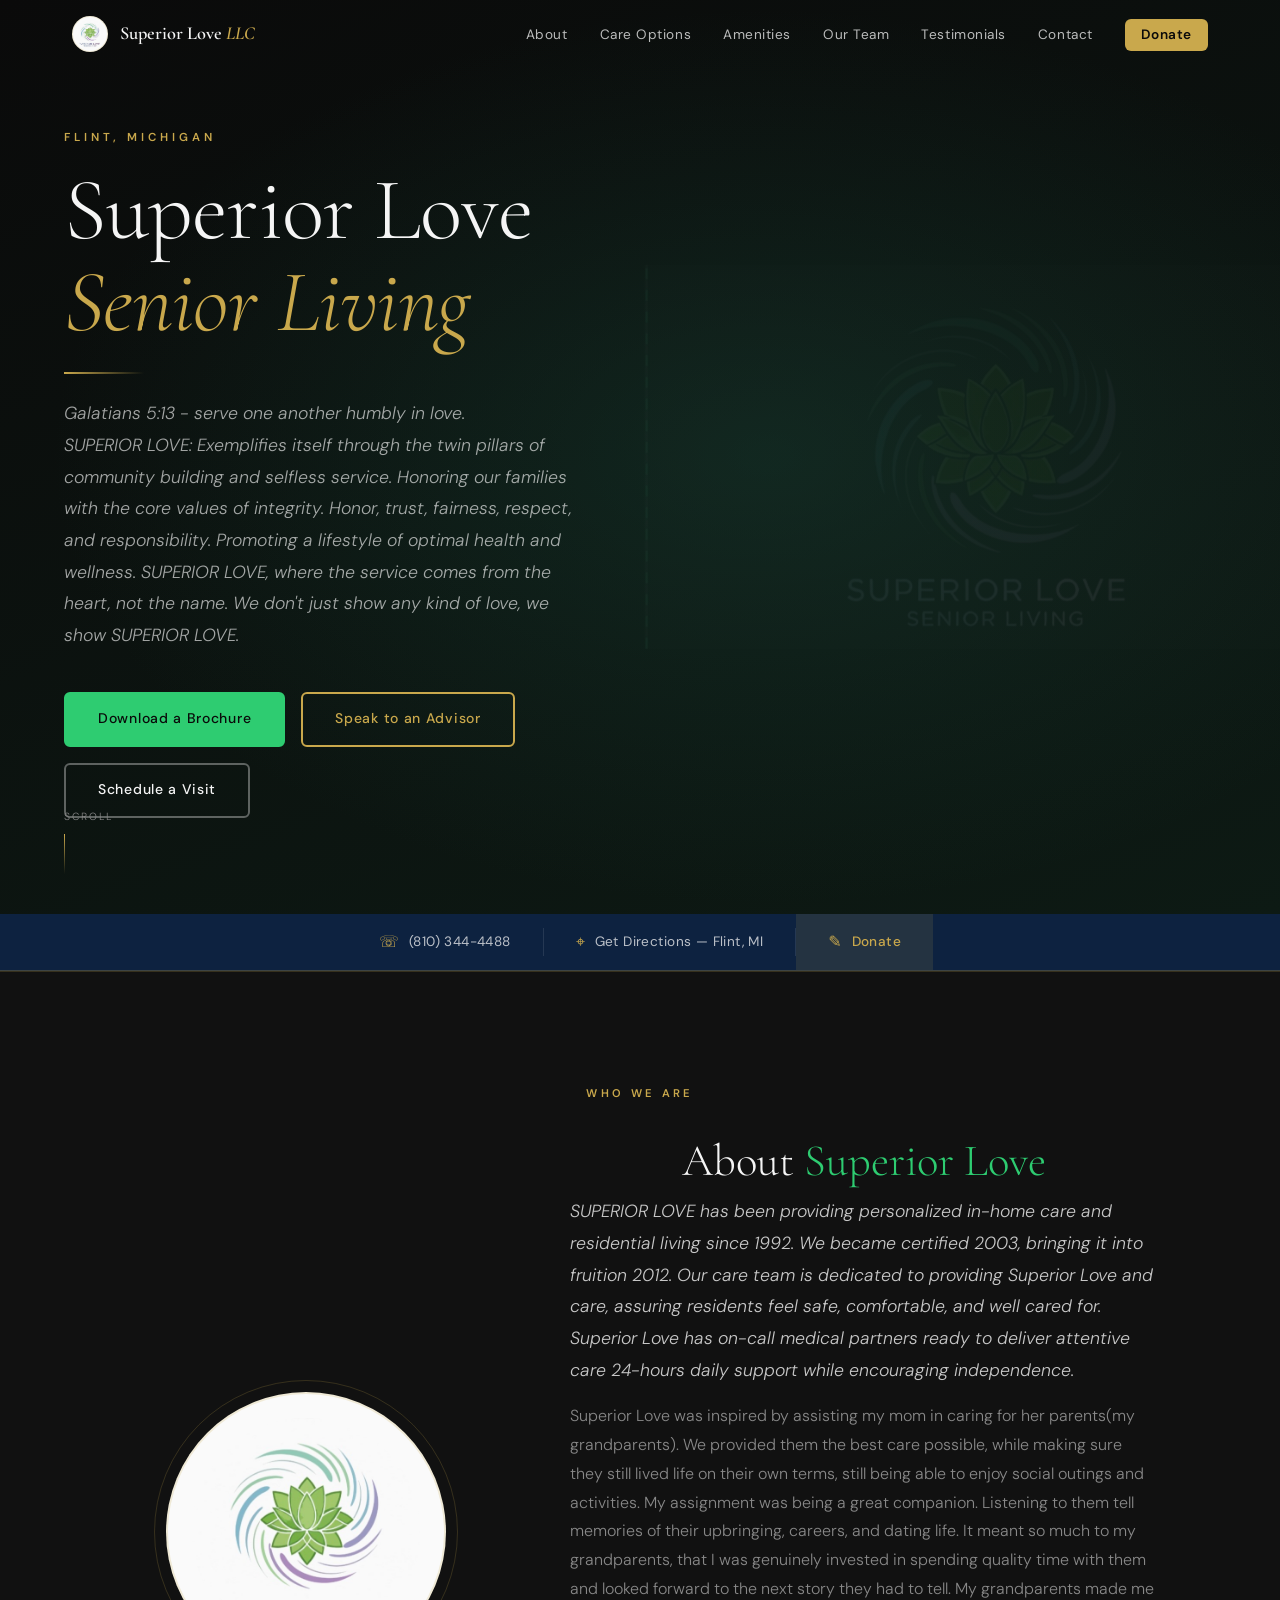
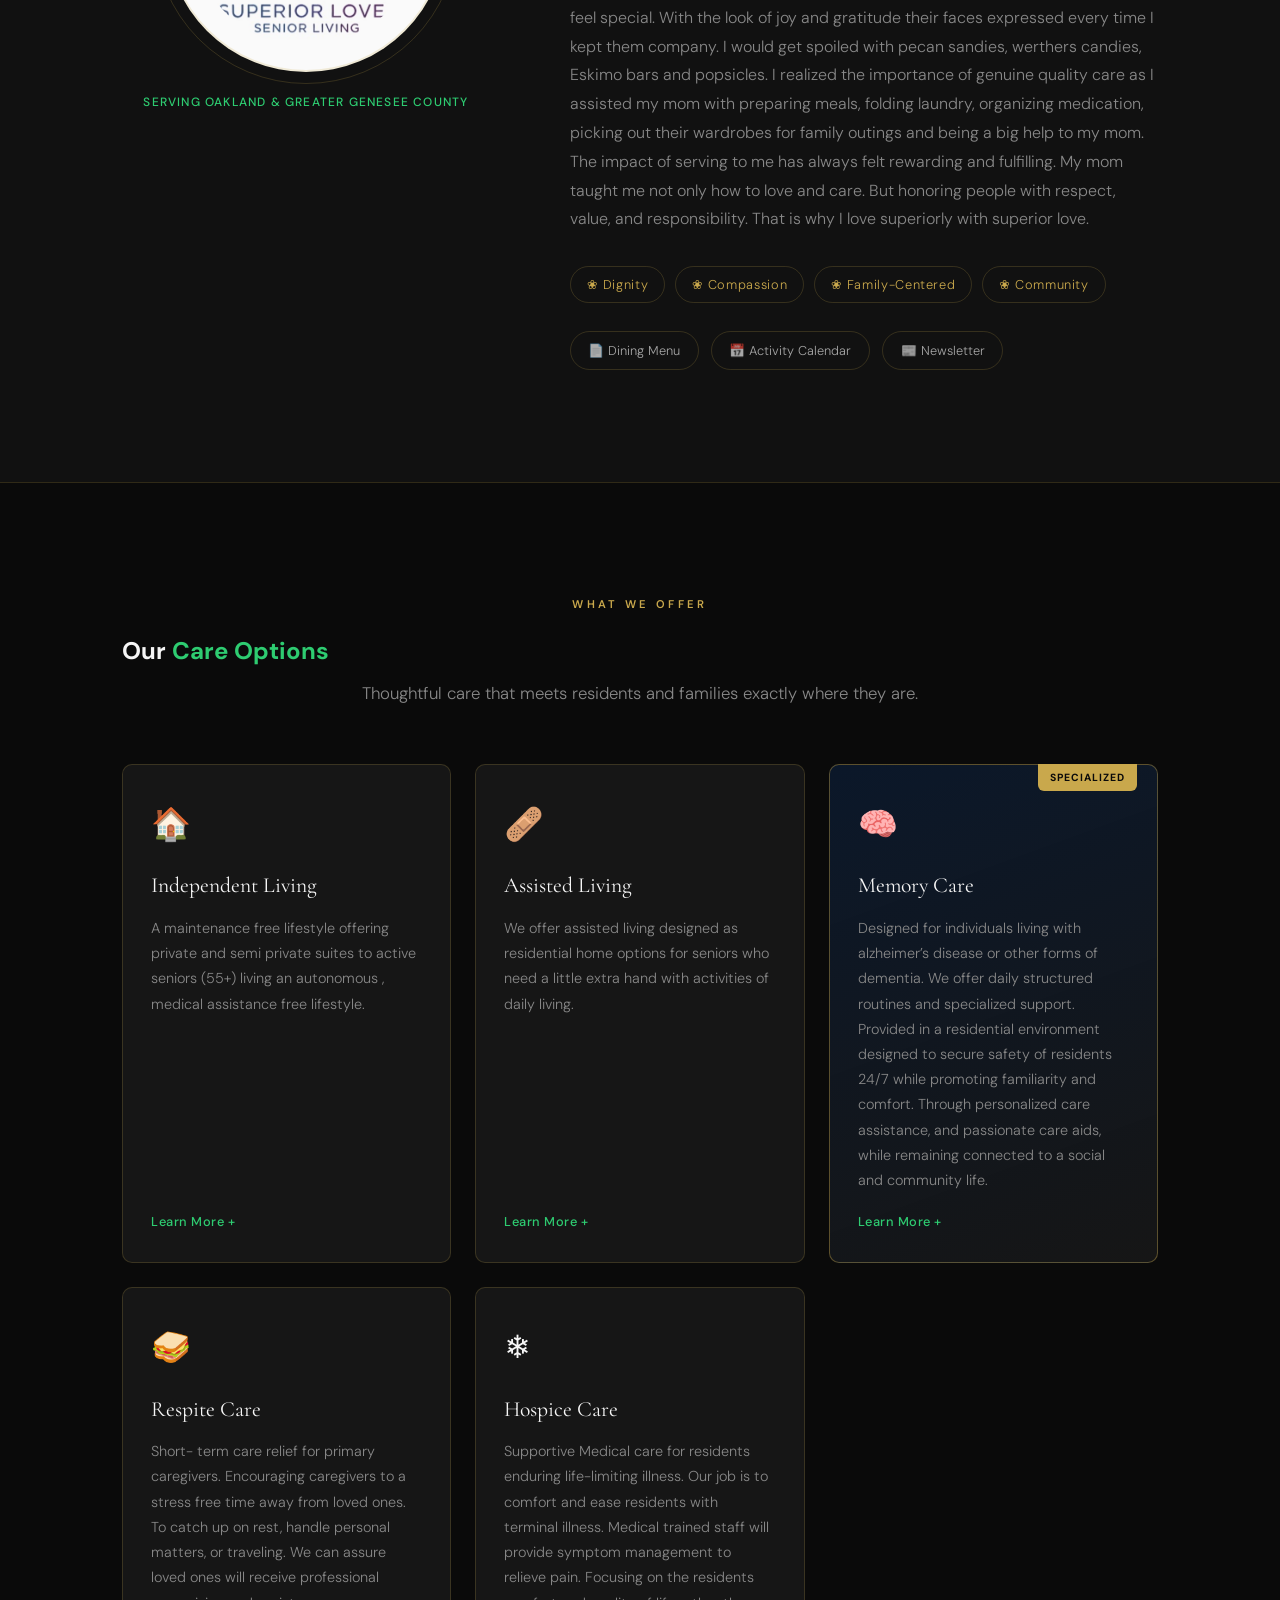
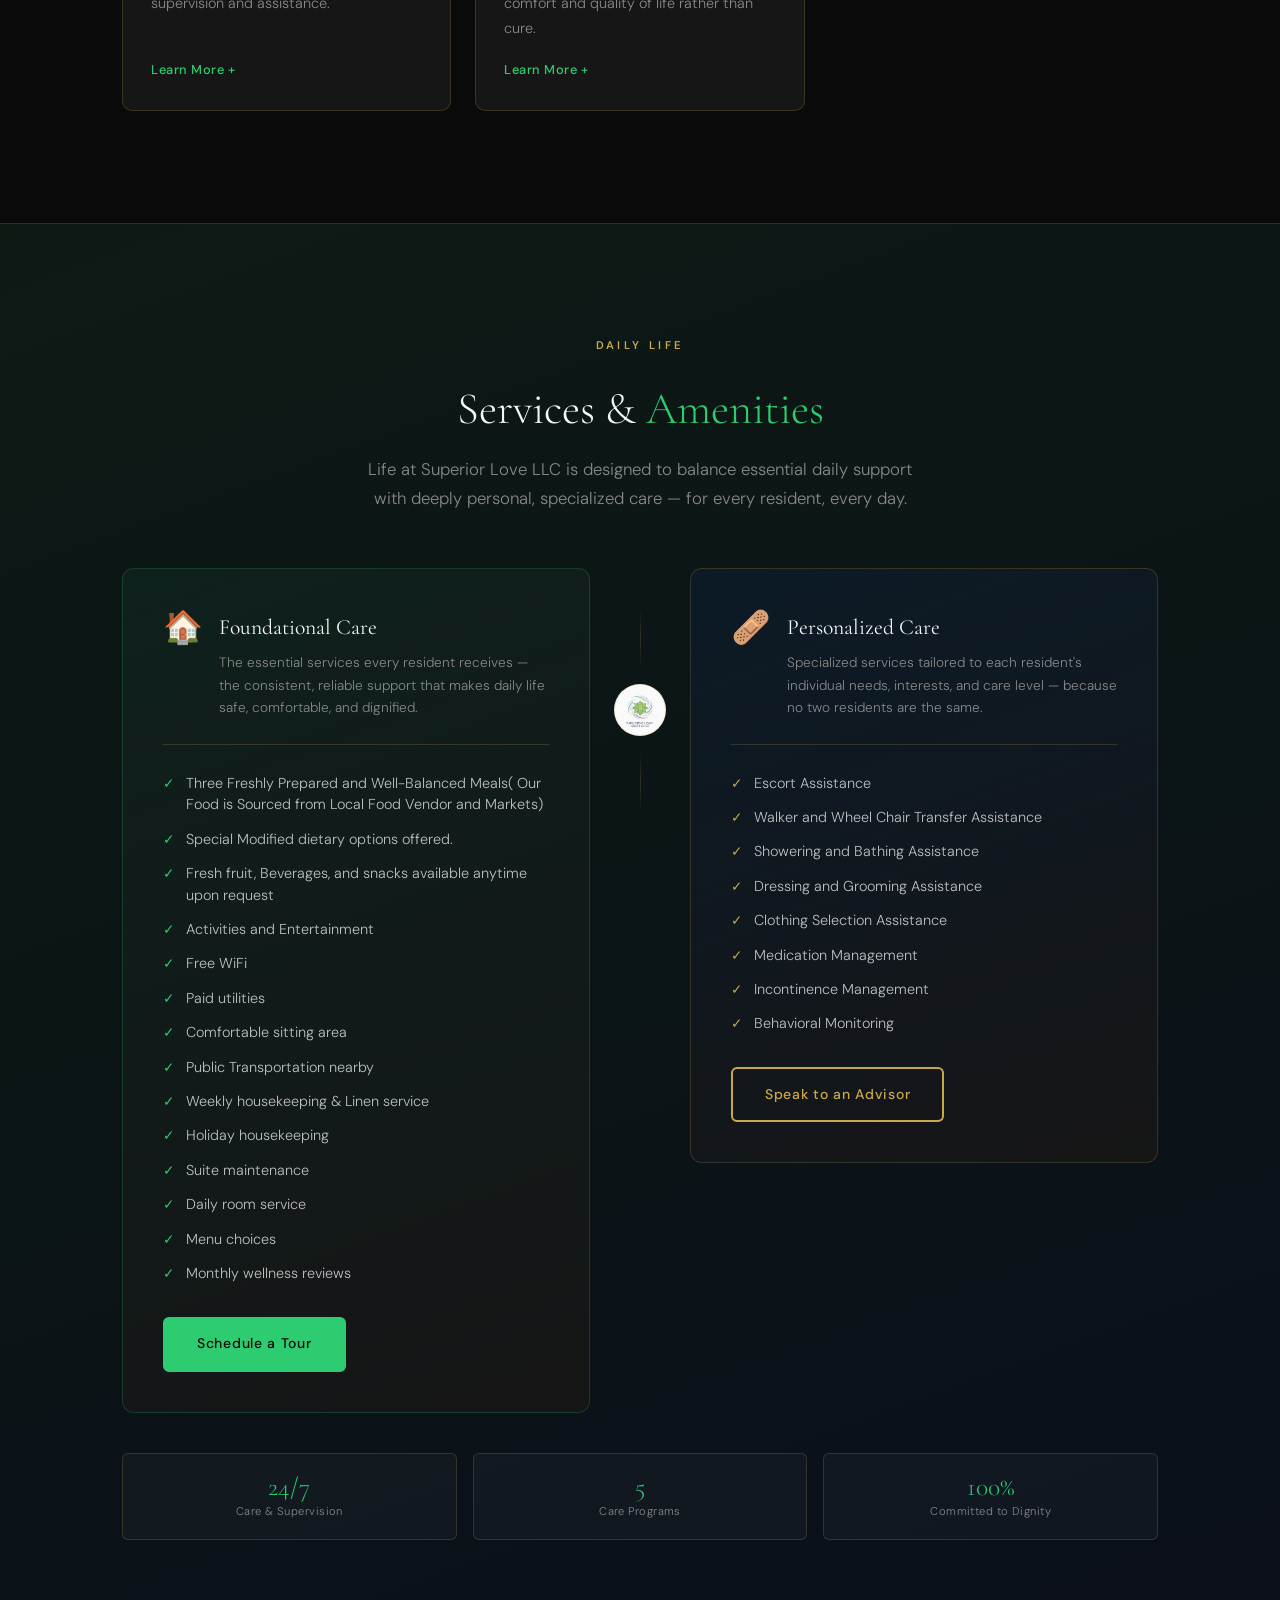
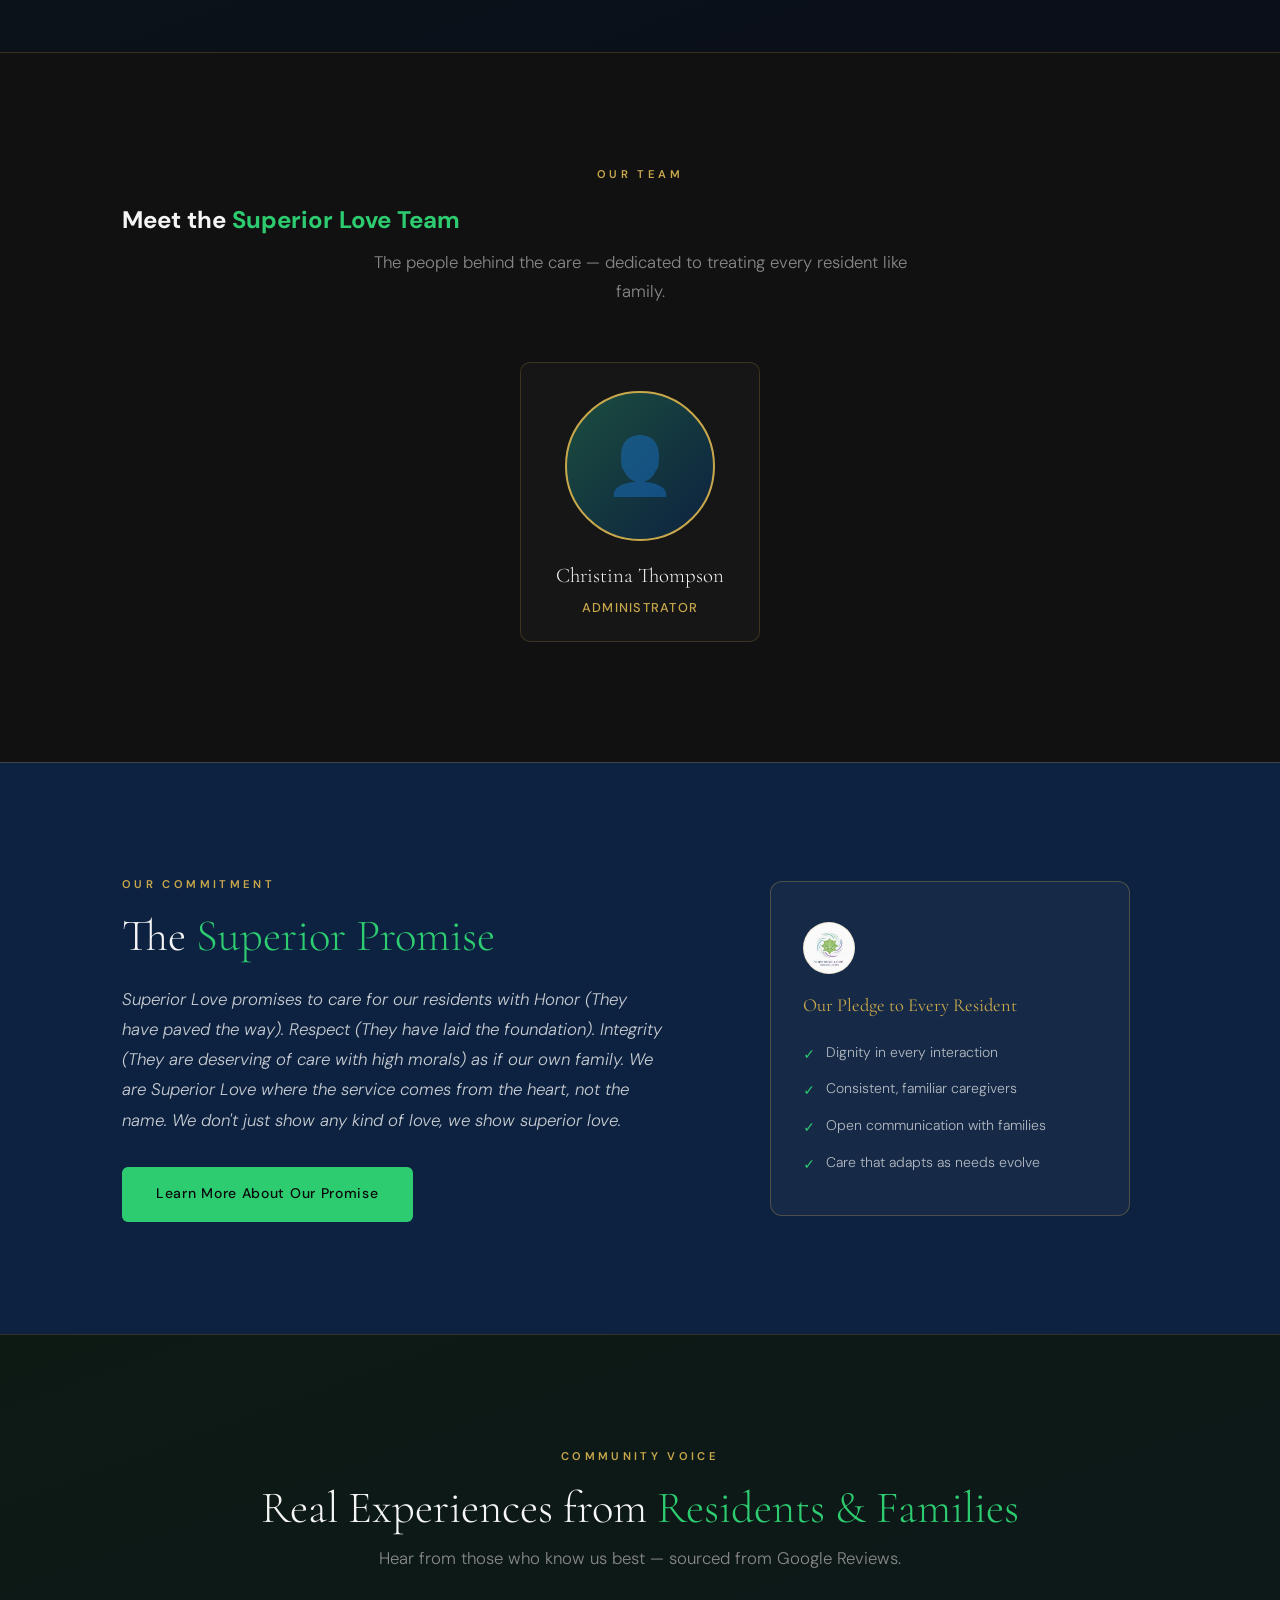
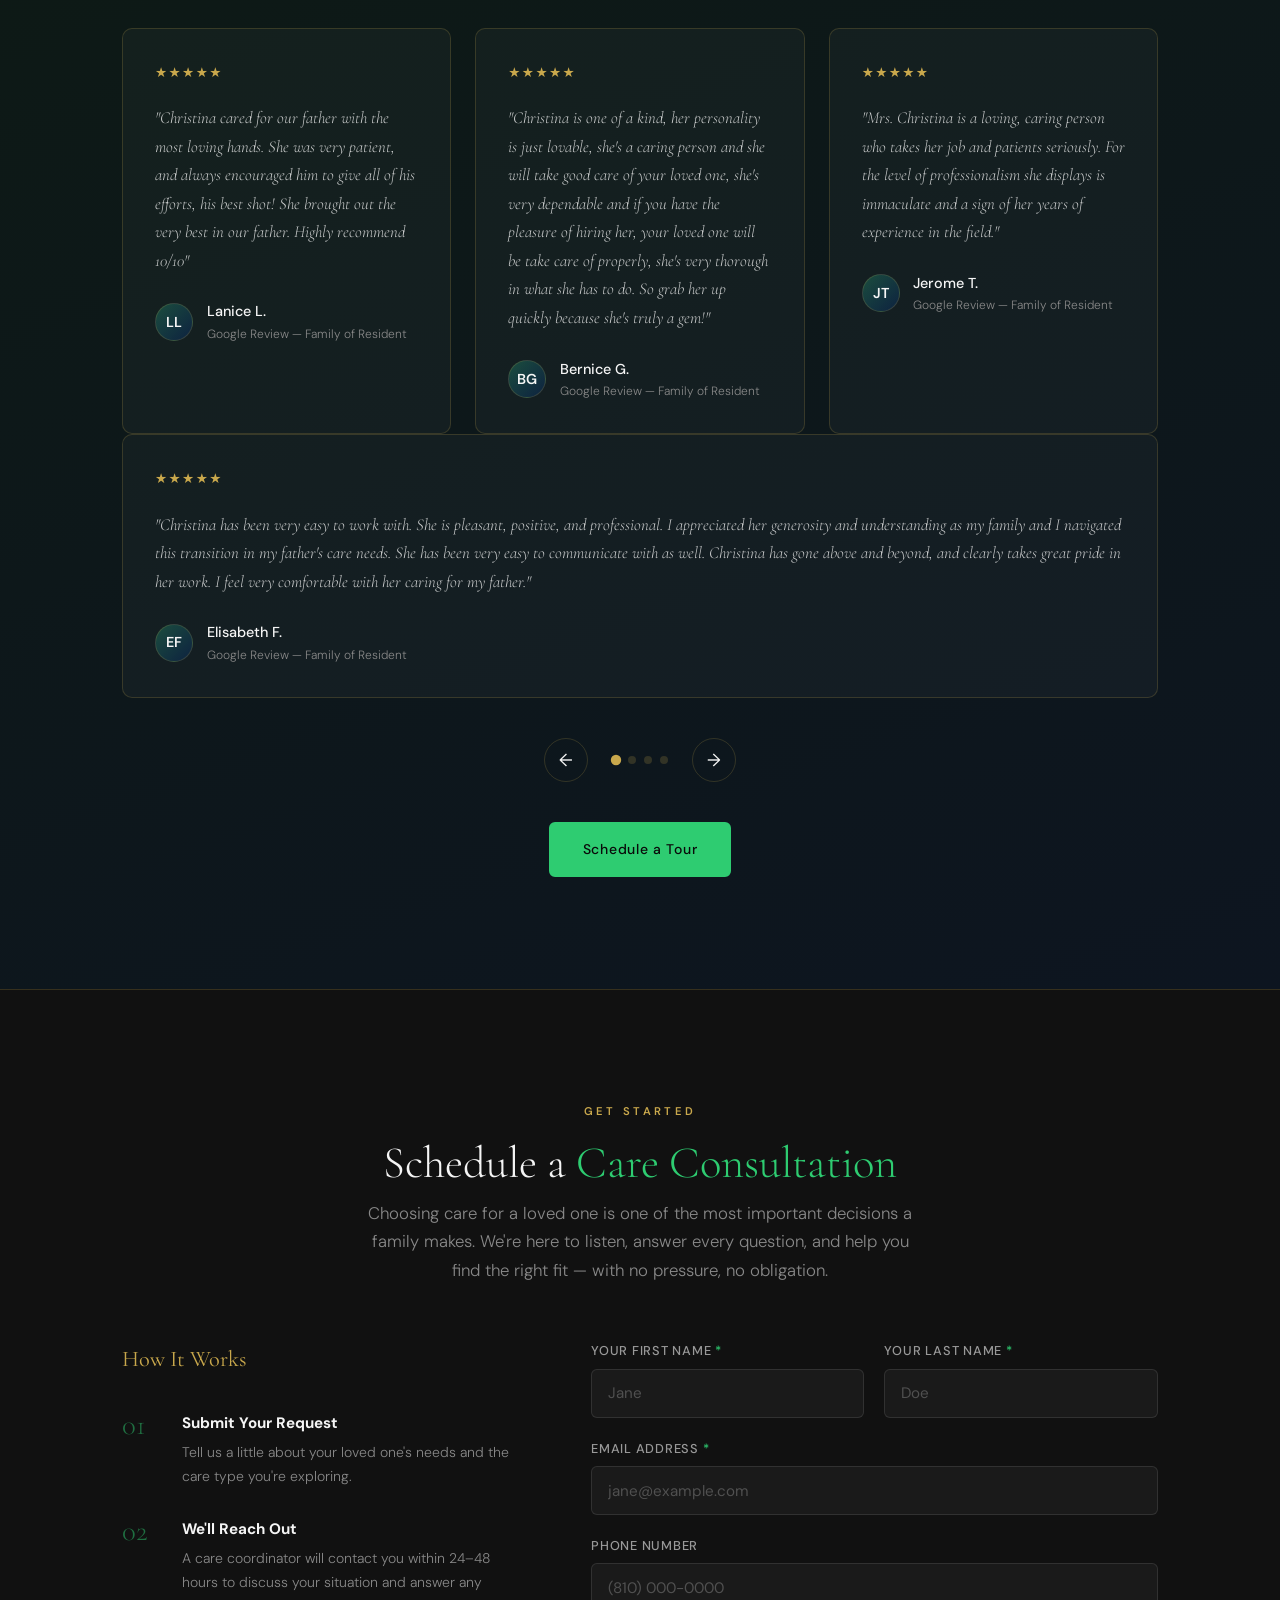
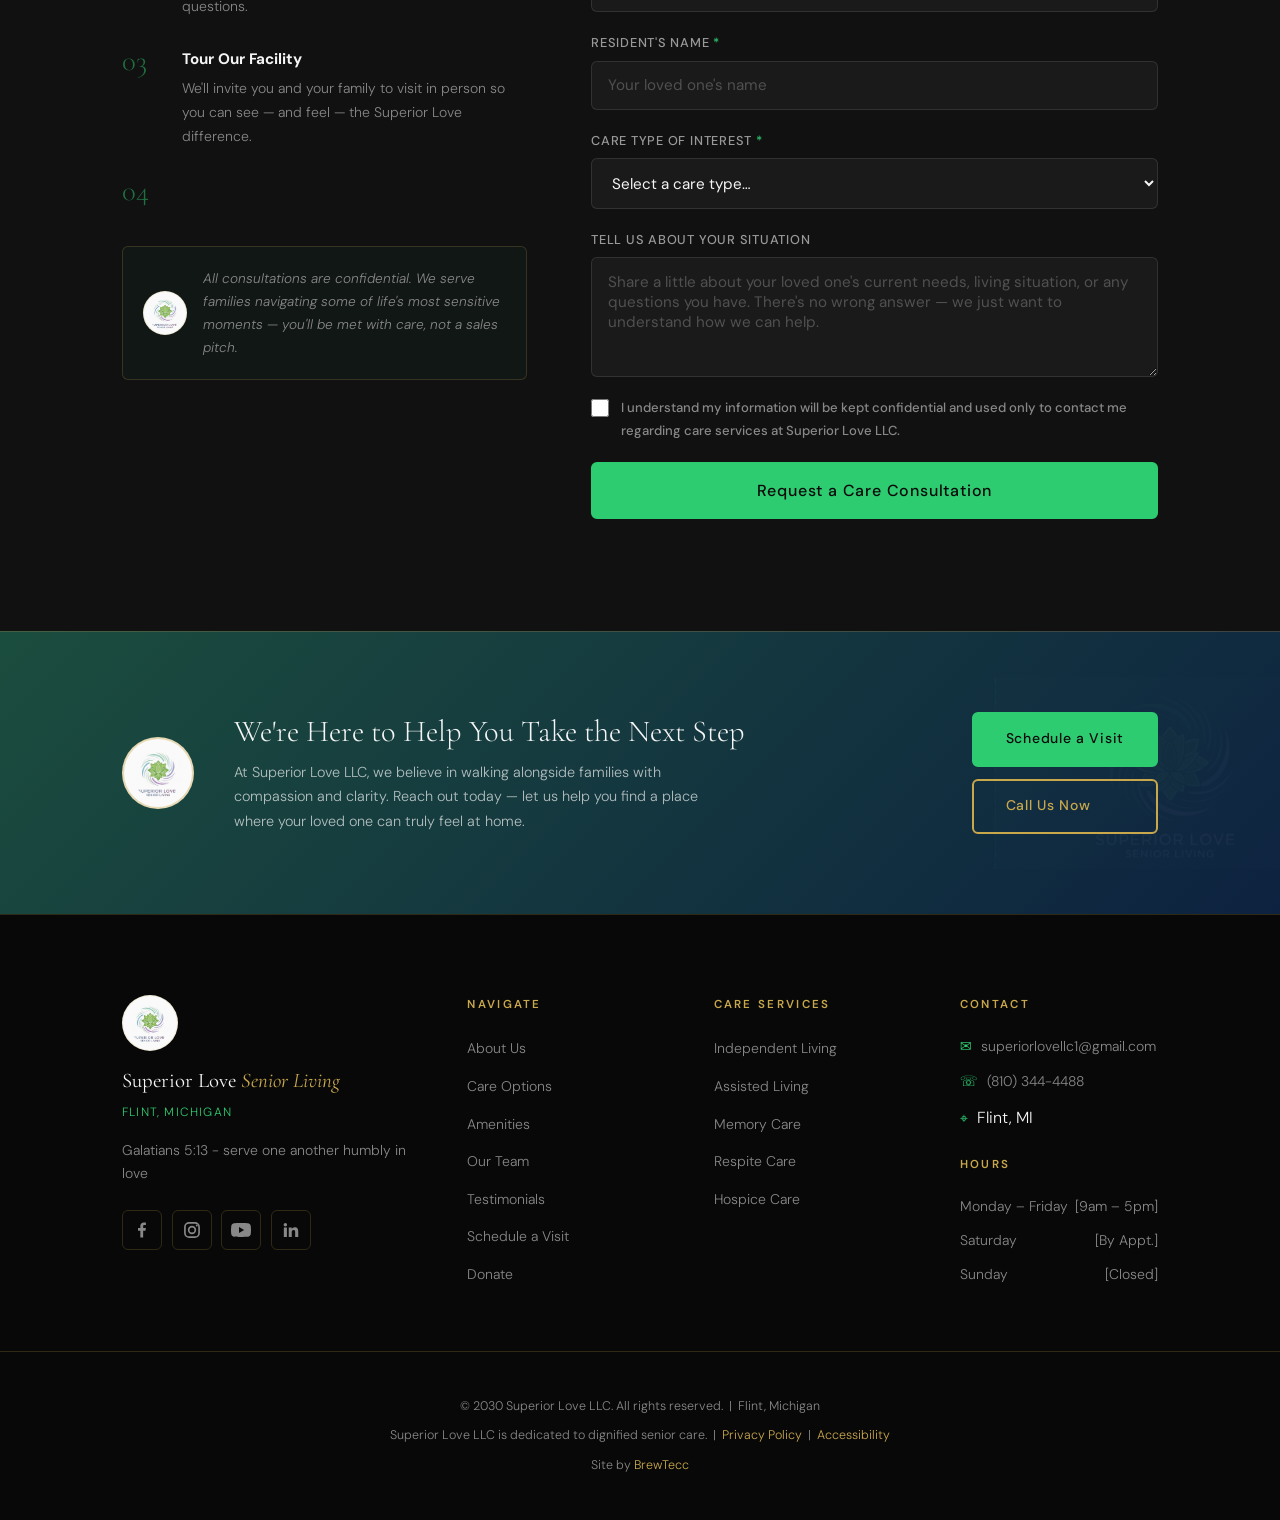
<file: index.html>
<!DOCTYPE html>
<html lang="en">
<head>
  <meta charset="UTF-8" />
  <meta name="viewport" content="width=device-width, initial-scale=1.0" />
  <title>Superior Love LLC — Senior Care Services | Flint, MI</title>
  <meta name="description" content="Superior Love Senior Living provides compassionate senior care in Flint, MI — including Assisted Living, Memory Care, Independent Living, Respite Care, and Hospice Care." />
  <link rel="preconnect" href="https://fonts.googleapis.com" />
  <link rel="preconnect" href="https://fonts.gstatic.com" crossorigin />
  <link href="https://fonts.googleapis.com/css2?family=Cormorant+Garamond:ital,wght@0,300;0,400;0,600;1,300;1,400&family=DM+Sans:wght@300;400;500;600&display=swap" rel="stylesheet" />
  <link rel="stylesheet" href="style.css" />
</head>
<body>

  <!-- ====================================================
       NAVBAR
       ==================================================== -->
  <nav id="navbar">
    <div class="nav-inner">
      <a href="#hero" class="nav-logo">
        <img src="Superior-Love-Logo.jpg" alt="Superior Love Senior Living" />
        <span>Superior Love <em>LLC</em></span>
      </a>
      <button class="hamburger" id="hamburger" aria-label="Toggle menu">
        <span></span><span></span><span></span>
      </button>
      <ul class="nav-links" id="navLinks">
        <li><a href="#about">About</a></li>
        <li><a href="#care-options">Care Options</a></li>
        <li><a href="#amenities">Amenities</a></li>
        <li><a href="#team">Our Team</a></li>
        <li><a href="#testimonials">Testimonials</a></li>
        <li><a href="#contact">Contact</a></li>
        <li><a href="donate.html" class="nav-deposit">Donate</a></li>
      </ul>
    </div>
  </nav>

  <!-- ====================================================
       HERO
       ==================================================== -->
  <section id="hero">
    <div class="hero-chakra-bg">
      <img src="Superior-Love-Logo.jpg" alt="" aria-hidden="true" class="chakra-watermark" />
    </div>
    <div class="hero-content">
      <p class="hero-eyebrow">Flint, Michigan</p>
      <h1>Superior Love <span class="italic-gold">Senior Living</span></h1>
      <div class="gold-rule"></div>
      <p class="hero-mission">
        <em>
  <span text-color="italic-gold">Galatians 5:13 - serve one another humbly in love.</span>
            </br>
            SUPERIOR LOVE: Exemplifies itself through the twin pillars of community building and selfless service.
            Honoring our families with the core values of integrity. Honor, trust, fairness, respect, and responsibility.
            Promoting a lifestyle of optimal health and wellness. SUPERIOR LOVE, where the  service comes from the heart, not the name.
            We don't just show any kind of love, we show SUPERIOR LOVE.
</em>
      </p>
      <div class="hero-cta-group">
        <a href="#" class="btn btn-primary">Download a Brochure</a>
        <a href="#contact" class="btn btn-ghost">Speak to an Advisor</a>
        <a href="#booking" class="btn btn-outline-white">Schedule a Visit</a>
      </div>
    </div>
    <div class="hero-scroll-hint">
      <span>Scroll</span>
      <div class="scroll-line"></div>
    </div>
  </section>

  <!-- HERO INFO BAR -->
  <div class="hero-info-bar">
    <a href="tel:+18103444488" class="info-bar-item">
      <span class="info-bar-icon">&#9743;</span>
      <span>(810) 344-4488</span> <!-- This is where the main contacting phone number will be placed. Wait for the (800) number -->
    </a>
    <div class="info-bar-divider"></div>
    <a href="https://maps.google.com/?q=Superior+Love+LLC+Flint+MI" target="_blank" rel="noopener" class="info-bar-item">
      <span class="info-bar-icon">&#8982;</span>
      <span>Get Directions — Flint, MI</span>
    </a>
    <div class="info-bar-divider"></div>
    <a href="donate.html" class="info-bar-item info-bar-highlight">
      <span class="info-bar-icon">&#9998;</span>
      <span>Donate</span>
    </a>
  </div>

  <!-- ====================================================
       ABOUT
       ==================================================== -->
  <section id="about">
    <div class="section-label">Who We Are</div>
    <div class="about-inner container">
      <div class="about-image-col">
        <div class="about-img-frame">
          <img src="Superior-Love-Logo.jpg" alt="Superior Love LLC Logo" class="about-logo" />
          <div class="about-img-accent"></div>
        </div>
        <div class="about-tag">Serving Oakland &amp; Greater Genesee County</div>
      </div>
      <div class="about-text-col">
        <h2>About <span class="green-text">Superior Love</span></h2>
        <p class="about-lead">SUPERIOR LOVE has been providing personalized in-home care and residential living since 1992. 
                              We became certified 2003, bringing it into fruition 2012.
                              Our care team is dedicated to providing Superior Love and care, assuring residents feel safe, comfortable, and well cared for. 
                              Superior Love has on-call medical partners ready to deliver attentive care 24-hours daily support while encouraging independence.
        </p>

        <p class="about-body">Superior Love  was inspired by assisting my mom in caring for her parents(my grandparents). 
                              We provided them the best care possible, while making sure they still lived life on their own terms, still being able to enjoy social outings and activities. 
                              My assignment was being a great companion. 
                              Listening to them tell memories of their upbringing, careers, and dating life. 
                              It meant so much to my grandparents, that I was genuinely invested in spending quality time with them and looked forward to the next story they had to tell. 
                              My grandparents made me feel special. 
                              With the look of joy and gratitude their faces expressed every time I kept them company. I would get spoiled with pecan sandies, werthers candies, Eskimo bars and popsicles.
                              I realized the importance of genuine quality care as I assisted my mom with preparing meals, folding laundry, organizing medication, picking out their wardrobes for family outings and being a big help to my mom. 
                              The impact of serving to me has always felt rewarding and fulfilling. 
                              My mom taught me not only how to love and care. 
                              But honoring people with respect, value, and responsibility. 
                              That is why I love superiorly with superior love.</p>
        <div class="about-values">
          <div class="value-chip">&#10048; Dignity</div>
          <div class="value-chip">&#10048; Compassion</div>
          <div class="value-chip">&#10048; Family-Centered</div>
          <div class="value-chip">&#10048; Community</div>
        </div>
        <div class="about-doc-links">
          <a href="#" class="doc-link">&#128196; Dining Menu</a>
          <a href="#" class="doc-link">&#128197; Activity Calendar</a>
          <a href="#" class="doc-link">&#128240; Newsletter</a>
        </div>
      </div>
    </div>
  </section>

  <!-- ====================================================
       CARE OPTIONS
       ==================================================== -->
  <section id="care-options">
    <div class="section-label">What We Offer</div>
    <div class="container">
      <h2>Our <span class="green-text">Care Options</span></h2>
      <p class="section-sub">Thoughtful care that meets residents and families exactly where they are.</p>

      <!-- CARE TILES -->
      <div class="care-tiles">

        <div class="care-tile">
          <div class="care-tile-icon">&#127968;</div>
          <h3>Independent Living</h3>
          <p>A maintenance free lifestyle offering private and semi private suites to active seniors (55+) living  an autonomous , medical assistance free lifestyle. </p>
          <button class="care-tile-expand" aria-expanded="false" data-target="il-detail">Learn More +</button>
          <div class="care-tile-detail" id="il-detail">
            <ul>
              <li>Social programming &amp; life enrichment activities</li>
              <li>Housekeeping and laundry services</li>
              <li>Meal plans with dietary accommodations</li>
              <li>Transportation coordination</li>
              <li>Who it's for: Active seniors needing minimal daily assistance</li>
            </ul>
          </div>
        </div>

        <div class="care-tile">
          <div class="care-tile-icon">&#129657;</div>
          <h3>Assisted Living</h3>
          <p>We offer assisted living designed as residential home options for seniors who need a little extra hand with activities of daily living.</p>
          <button class="care-tile-expand" aria-expanded="false" data-target="al-detail">Learn More +</button>
          <div class="care-tile-detail" id="al-detail">
            <ul>
              <li>24-hour care and supervision</li>
              <li>Assistance with activities of daily living</li>
              <li>Medication management and reminders</li>
              <li>Individualized care plans in coordination with healthcare providers</li>
              <li>Who it's for: Seniors needing regular daily assistance</li>
            </ul>
          </div>
        </div>

        <div class="care-tile care-tile-featured">
          <div class="care-tile-badge">Specialized</div>
          <div class="care-tile-icon">&#129504;</div>
          <h3>Memory Care</h3>
          <p>Designed for individuals living with alzheimer’s disease or other forms of dementia. We offer daily structured routines and specialized support. 
            Provided in a residential environment designed to secure safety of residents 24/7 while promoting familiarity and comfort. 
            Through personalized care assistance, and passionate care aids, while remaining connected to a social and community life.</p>
          <button class="care-tile-expand" aria-expanded="false" data-target="mc-detail">Learn More +</button>
          <div class="care-tile-detail" id="mc-detail">
            <ul>
              <li>Secure environment with specialized safety measures</li>
              <li>Cognitive engagement programming</li>
              <li>24-hour supervision and behavioral support</li>
              <li>Regular family communication and support</li>
              <li>Who it's for: Individuals with Alzheimer's, dementia, or related conditions</li>
            </ul>
          </div>
        </div>

        <div class="care-tile">
          <div class="care-tile-icon">&#129386;</div>
          <h3>Respite Care</h3>
          <p>Short- term care relief for primary caregivers. Encouraging caregivers to a stress free time away from loved ones. 
            To  catch up on rest, handle personal matters, or traveling. 
            We can assure loved ones will receive professional supervision and assistance.</p>
          <button class="care-tile-expand" aria-expanded="false" data-target="rc-detail">Learn More +</button>
          <div class="care-tile-detail" id="rc-detail">
            <ul>
              <li>Flexible duration — hours to several weeks</li>
              <li>All personal care and daily living assistance</li>
              <li>Companionship and social engagement</li>
              <li>Planned or emergency availability</li>
              <li>Who it's for: Family caregivers who need temporary relief</li>
            </ul>
          </div>
        </div>

        <div class="care-tile">
          <div class="care-tile-icon">&#10052;</div>
          <h3>Hospice Care</h3>
          <p>Supportive Medical care for residents enduring life-limiting illness. 
            Our job is to comfort and ease residents with terminal illness. 
            Medical trained staff will provide symptom management to relieve pain. 
            Focusing on the residents comfort and quality of life rather than cure.</p>
          <button class="care-tile-expand" aria-expanded="false" data-target="hc-detail">Learn More +</button>
          <div class="care-tile-detail" id="hc-detail">
            <ul>
              <li>Pain and symptom management</li>
              <li>Emotional and spiritual counseling</li>
              <li>Family support services and bereavement follow-up</li>
              <li>Available in-home, in-facility, or preferred setting</li>
              <li>Who it's for: Individuals with a terminal diagnosis and their families</li>
            </ul>
          </div>
        </div>

      </div>
    </div>
  </section>

  <!-- ====================================================
       AMENITIES
       ==================================================== -->
  <section id="amenities">
  <div class="container">
    <div class="section-label">Daily Life</div>
    <h2 style="text-align:center; font-family:var(--font-display); font-size:clamp(2rem,4vw,2.8rem); font-weight:300; margin-bottom:0.5rem;">Services &amp; <span class="green-text">Amenities</span></h2>
    <p class="section-sub">Life at Superior Love LLC is designed to balance essential daily support with deeply personal, specialized care — for every resident, every day.</p>

    <div class="amenities-split">

      <!-- LEFT: BASIC CARE -->
      <div class="amenities-panel amenities-panel-basic">
        <div class="amenities-panel-header">
          <div class="amenities-panel-icon">&#127968;</div>
          <div>
            <h3>Foundational Care</h3>
            <p>The essential services every resident receives — the consistent, reliable support that makes daily life safe, comfortable, and dignified.</p>
          </div>
        </div>
        <ul class="amenities-list-split">
          <li><span class="amenity-check">&#10003;</span> Three Freshly Prepared and Well-Balanced Meals( Our Food is Sourced from Local Food Vendor and Markets)</li>
          <li><span class="amenity-check">&#10003;</span> Special Modified dietary options offered.</li>
          <li><span class="amenity-check">&#10003;</span> Fresh fruit, Beverages, and snacks available anytime upon request</li>
          <li><span class="amenity-check">&#10003;</span> Activities and Entertainment</li>
          <li><span class="amenity-check">&#10003;</span> Free WiFi</li>
          <li><span class="amenity-check">&#10003;</span> Paid utilities</li>
          <li><span class="amenity-check">&#10003;</span> Comfortable sitting area</li>
          <li><span class="amenity-check">&#10003;</span> Public Transportation nearby</li>
          <li><span class="amenity-check">&#10003;</span> Weekly housekeeping & Linen service</li>
          <li><span class="amenity-check">&#10003;</span> Holiday housekeeping</li>
          <li><span class="amenity-check">&#10003;</span> Suite maintenance</li>
          <li><span class="amenity-check">&#10003;</span> Daily room service</li>
          <li><span class="amenity-check">&#10003;</span> Menu choices</li>
          <li><span class="amenity-check">&#10003;</span> Monthly wellness reviews</li>
        </ul>
        <a href="#booking" class="btn btn-primary" style="margin-top:2rem; display:inline-block;">Schedule a Tour</a>
      </div>

      <!-- DIVIDER -->
      <div class="amenities-divider">
        <div class="amenities-divider-line"></div>
        <img src="Superior-Love-Logo.jpg" alt="Superior Love LLC" class="amenities-divider-logo" />
        <div class="amenities-divider-line"></div>
      </div>

      <!-- RIGHT: PERSONALIZED CARE -->
      <div class="amenities-panel amenities-panel-personal">
        <div class="amenities-panel-header">
          <div class="amenities-panel-icon">&#129657;</div>
          <div>
            <h3>Personalized Care</h3>
            <p>Specialized services tailored to each resident's individual needs, interests, and care level — because no two residents are the same.</p>
          </div>
        </div>
        <ul class="amenities-list-split">
          <li><span class="amenity-check amenity-check-gold">&#10003;</span> Escort Assistance</li>
          <li><span class="amenity-check amenity-check-gold">&#10003;</span> Walker and Wheel Chair Transfer Assistance</li>
          <li><span class="amenity-check amenity-check-gold">&#10003;</span> Showering and Bathing Assistance</li>
          <li><span class="amenity-check amenity-check-gold">&#10003;</span> Dressing and Grooming Assistance</li>
          <li><span class="amenity-check amenity-check-gold">&#10003;</span> Clothing Selection Assistance</li>
          <li><span class="amenity-check amenity-check-gold">&#10003;</span> Medication Management</li>
          <li><span class="amenity-check amenity-check-gold">&#10003;</span> Incontinence Management</li>
          <li><span class="amenity-check amenity-check-gold">&#10003;</span> Behavioral Monitoring</li>
        </ul>
        <a href="#contact" class="btn btn-ghost" style="margin-top:2rem; display:inline-block;">Speak to an Advisor</a>
      </div>

    </div>

    <!-- STATS ROW (moved from old visual column) -->
    <div class="amenities-stats-row">
      <div class="amenities-stat">
        <span class="stat-number">24/7</span>
        <span class="stat-label">Care &amp; Supervision</span>
      </div>
      <div class="amenities-stat">
        <span class="stat-number">5</span>
        <span class="stat-label">Care Programs</span>
      </div>
      <div class="amenities-stat">
        <span class="stat-number">100%</span>
        <span class="stat-label">Committed to Dignity</span>
      </div>
    </div>
  </div>
</section>
  <!-- ====================================================
       TEAM / ORGANIZATION CHART
       To add someone, copy an <li class="org-node"> block.
       - Same level: add it next to an existing <li> in the same <ul>.
       - Reports to someone: put it inside a <ul class="org-children">
         within that person's <li> (create the <ul> if it isn't there).
       Swap the placeholder div for <img src="your-photo.jpg" alt="Title" />
       inside .org-photo to show a real picture.
       Clicking a name opens the shared info box below. It reuses the
       card's name, title and photo, plus the text inside .org-bio —
       so each new person only needs their own .org-bio paragraph(s).
       ==================================================== -->
  <section id="team">
    <div class="section-label">Our Team</div>
    <div class="container">
      <h2>Meet the <span class="green-text">Superior Love Team</span></h2>
      <p class="section-sub">The people behind the care — dedicated to treating every resident like family.</p>

      <div class="org-chart">
        <ul class="org-tree">
          <li class="org-node">
            <div class="org-card">
              <div class="org-photo">
                <div class="org-photo-placeholder" aria-hidden="true">&#128100;</div>
              </div>
              <button type="button" class="org-name">Christina Thompson</button>
              <span class="org-title">Administrator</span>
              <div class="org-bio" hidden>
                <p>
                  Mrs Thompson has over 23 years of experience in assisted living and memory care. She began her career as a Certified Nurse Assistant and progressed into a manager role over the years.  She has served as home manager at senior living communities in Greater Genesee County. Mrs Thompson’s experience has allowed her to acquire fundamental knowledge that has helped her forge a solid footing in the healthcare industry. Formulating productive solutions in team leadership, creating a safe environment for our seniors.

                  During her leisure time. Mrs Thompson enjoys quality time with her family. She finds genuine peace connecting with nature and soaking up the fresh air. She also has a love for all genres of Music, Classic cars and fine artwork. As the administrator for superior love she ensures to generate the same enjoyment of life to the senior community encouraging peaceful enjoyment .

                  Mrs Thompson has a deep passion for interacting with residents, She takes satisfaction in creating warm welcoming and solace atmospheres where residents feel right at home. Mrs Thompson's pleasure is in exceeding residents and families expectations. Bringing them Peace and Bliss. She truly comprehends the act of serving. That is why she exhibits SUPERIOR LOVE

                </p>
              </div>
            </div>
            <!--
            <ul class="org-children">
              <li class="org-node">
                <div class="org-card">
                  <div class="org-photo"><img src="photo.jpg" alt="Care Manager" /></div>
                  <button type="button" class="org-name">Name</button>
                  <span class="org-title">Care Manager</span>
                  <div class="org-bio" hidden>
                    <p>Introduction paragraph about this team member.</p>
                  </div>
                </div>
              </li>
            </ul>
            -->
          </li>
        </ul>
      </div>
    </div>

    <!-- Shared team member info box (filled in by main.js) -->
    <dialog class="team-modal" id="teamModal" aria-labelledby="teamModalName">
      <button type="button" class="team-modal-close" id="teamModalClose" aria-label="Close">&#10005;</button>
      <div class="team-modal-inner">
        <div class="team-modal-text">
          <h3 class="team-modal-name" id="teamModalName"></h3>
          <p class="team-modal-title" id="teamModalTitle"></p>
          <div class="gold-rule"></div>
          <div class="team-modal-bio" id="teamModalBio"></div>
        </div>
        <div class="team-modal-photo" id="teamModalPhoto"></div>
      </div>
    </dialog>
  </section>

  <!-- ====================================================
       PROMISE / FOUNDATION
       ==================================================== -->
  <section id="promise">
    <div class="promise-inner container">
      <div class="promise-text">
        <div class="section-label" style="text-align:left;">Our Commitment</div>
        <h2>The <span class="green-text">Superior Promise</span></h2>
        <p class="promise-lead">Superior Love promises to care for our residents with Honor (They have paved the way). 
                                Respect (They have laid the foundation). 
                                Integrity (They are deserving of care with high morals) as if our own family. 
                                We are Superior Love where the service comes from the heart, not the name. 
                                We don't just show any kind of love, we show superior love.</p>

        <p class="promise-body"></p>
        <a href="#contact" class="btn btn-primary">Learn More About Our Promise</a>
      </div>
      <div class="promise-visual">
        <div class="promise-card">
          <img src="Superior-Love-Logo.jpg" alt="Superior Love LLC" class="promise-logo" />
          <h4>Our Pledge to Every Resident</h4>
          <ul class="promise-list">
            <li><span>&#10003;</span> Dignity in every interaction</li>
            <li><span>&#10003;</span> Consistent, familiar caregivers</li>
            <li><span>&#10003;</span> Open communication with families</li>
            <li><span>&#10003;</span> Care that adapts as needs evolve</li>
          </ul>
        </div>
      </div>
    </div>
  </section>

  <!-- ====================================================
       TESTIMONIALS
       ==================================================== -->
  <section id="testimonials">
    <div class="section-label">Community Voice</div>
    <div class="container">
      <h2>Real Experiences from <span class="green-text">Residents &amp; Families</span></h2>
      <p class="section-sub">Hear from those who know us best — sourced from Google Reviews.</p>

      <div class="carousel-wrapper">
        <div class="carousel-track" id="carouselTrack">

          <div class="testimonial-card">
            <div class="stars">&#9733;&#9733;&#9733;&#9733;&#9733;</div>
            <blockquote>"Christina cared for our father with the most loving hands. 
                          She was very patient, and always encouraged him to give all of his efforts, his best shot!
                          
                          She brought out the very best in our father. Highly recommend 10/10"</blockquote>
            <div class="reviewer">
              <div class="reviewer-avatar">LL</div>
              <div>
                <strong>Lanice L.</strong>
                <span>Google Review — Family of Resident</span>
              </div>
            </div>
          </div>

          <div class="testimonial-card">
            <div class="stars">&#9733;&#9733;&#9733;&#9733;&#9733;</div>
            <blockquote>"Christina is one of a kind, her personality is just lovable, 
                          she's a caring person and she will take good care of your loved one, 
                          she's very dependable and if you have the pleasure of hiring her, your 
                          loved one will be take care of properly, she's very thorough in what she 
                          has to do. So grab her up quickly because she's truly a gem!"</blockquote>
            <div class="reviewer">
              <div class="reviewer-avatar">BG</div>
              <div>
                <strong>Bernice G.</strong>
                <span>Google Review — Family of Resident</span>
              </div>
            </div>
          </div>

          <div class="testimonial-card">
            <div class="stars">&#9733;&#9733;&#9733;&#9733;&#9733;</div>
            <blockquote>"Mrs. Christina is a loving, caring person who takes her job and patients seriously. 
                          For the level of professionalism she displays is immaculate and a sign of her years of 
                          experience in the field."</blockquote>
            <div class="reviewer">
              <div class="reviewer-avatar">JT</div>
              <div>
                <strong>Jerome T.</strong>
                <span>Google Review — Family of Resident</span>
              </div>
            </div>
          </div>

          <div class="testimonial-card">
            <div class="stars">&#9733;&#9733;&#9733;&#9733;&#9733;</div>
            <blockquote>"Mrs. Christina will be a great asset to your team! 
                          She's a very hard worker and enjoys taking care of others. 
                          Her love for caring for others is completely amazing, and she will exceed 
                          any expectations."</blockquote>
            <div class="reviewer">
              <div class="reviewer-avatar">JD</div>
              <div>
                <strong>Janina D.</strong>
                <span>Google Review — Family of Resident</span>
              </div>
            </div>
          </div>

          <div class="testimonial-card">
            <div class="stars">&#9733;&#9733;&#9733;&#9733;&#9733;</div>
            <blockquote>"She goes over and beyond, and her communication and care is top-tier.
                          She's very nurturing, kind, thorough, and patient in everything she does. 
                          She's wonderful!"</blockquote>
            <div class="reviewer">
              <div class="reviewer-avatar">WJ</div>
              <div>
                <strong>Willie J.</strong>
                <span>Google Review — Family of Resident</span>
              </div>
            </div>
          </div>

          <div class="testimonial-card">
            <div class="stars">&#9733;&#9733;&#9733;&#9733;&#9733;</div>
            <blockquote>"Dependable, caring, and professional when our family needed it most.
                           Highly recommend!"</blockquote>
            <div class="reviewer">
              <div class="reviewer-avatar">JS</div>
              <div>
                <strong>Josh S.</strong>
                <span>Google Review — Family of Resident</span>
              </div>
            </div>
          </div>
        </div>

          <div class="testimonial-card">
            <div class="stars">&#9733;&#9733;&#9733;&#9733;&#9733;</div>
            <blockquote>"Christina has been very easy to work with. She is pleasant, positive, and professional. 
                          I appreciated her generosity and understanding as my family and I navigated this transition in my father's care needs.
                          She has been very easy to communicate with as well. 
                          Christina has gone above and beyond, and clearly takes great pride in her work.
                          I feel very comfortable with her caring for my father."</blockquote>
            <div class="reviewer">
              <div class="reviewer-avatar">EF</div>
              <div>
                <strong>Elisabeth F.</strong>
                <span>Google Review — Family of Resident</span>
              </div>
            </div>
          </div>
        </div>
        <div class="carousel-controls">
          <button class="carousel-btn" id="prevBtn" aria-label="Previous">&#8592;</button>
          <div class="carousel-dots" id="carouselDots"></div>
          <button class="carousel-btn" id="nextBtn" aria-label="Next">&#8594;</button>
        </div>
      </div>

      <div class="testimonials-cta">
        <a href="#booking" class="btn btn-primary">Schedule a Tour</a>
      </div>
    </div>
  </section>

  <!-- ====================================================
       TEAM
       ==================================================== -->
  
  <!-- ====================================================
       BOOKING / CONTACT FORM
       ==================================================== -->
  <section id="booking">
    <div class="section-label">Get Started</div>
    <div class="container">
      <h2>Schedule a <span class="green-text">Care Consultation</span></h2>
      <p class="section-sub">Choosing care for a loved one is one of the most important decisions a family makes. We're here to listen, answer every question, and help you find the right fit — with no pressure, no obligation.</p>

      <div class="booking-inner">
        <div class="booking-info">
          <h3>How It Works</h3>
          <div class="info-step">
            <div class="step-num">01</div>
            <div>
              <strong>Submit Your Request</strong>
              <p>Tell us a little about your loved one's needs and the care type you're exploring.</p>
            </div>
          </div>
          <div class="info-step">
            <div class="step-num">02</div>
            <div>
              <strong>We'll Reach Out</strong>
              <p>A care coordinator will contact you within 24–48 hours to discuss your situation and answer any questions.</p>
            </div>
          </div>
          <div class="info-step">
            <div class="step-num">03</div>
            <div>
              <strong>Tour Our Facility</strong>
              <p>We'll invite you and your family to visit in person so you can see — and feel — the Superior Love difference.</p>
            </div>
          </div>
          <div class="info-step">
            <div class="step-num">04</div>
          </div>
          <div class="booking-note">
            <img src="Superior-Love-Logo.jpg" alt="" class="booking-note-logo" />
            <p>All consultations are confidential. We serve families navigating some of life's most sensitive moments — you'll be met with care, not a sales pitch.</p>
          </div>
        </div>


        <!--
        NETLIFY ACCOUNT AND ANALYTICS GATHERING METHOD (no javascript implementation)
        -->
        <form class="booking-form" method="POST" data-netlify="true">
          <div class="form-row">
            <div class="form-group">
              <label for="fname">Your First Name <span class="required">*</span></label>
              <input type="text" id="fname" name="first_name" placeholder="Jane" required />
            </div>
            <div class="form-group">
              <label for="lname">Your Last Name <span class="required">*</span></label>
              <input type="text" id="lname" name="last_name" placeholder="Doe" required />
            </div>
          </div>
          <div class="form-group">
            <label for="email">Email Address <span class="required">*</span></label>
            <input type="email" id="email" name="email" placeholder="jane@example.com" required />
          </div>
          <div class="form-group">
            <label for="phone">Phone Number</label>
            <input type="tel" id="phone" name="phone" placeholder="(810) 000-0000" />
          </div>
          <div class="form-group">
            <label for="resident-name">Resident's Name <span class="required">*</span></label>
            <input type="text" id="resident-name" name="resident_name" placeholder="Your loved one's name" required />
          </div>
          <div class="form-group">
            <label for="service">Care Type of Interest <span class="required">*</span></label>
            <select id="service" name="service" required>
              <option value="" disabled selected>Select a care type…</option>
              <option>Independent Living</option>
              <option>Assisted Living</option>
              <option>Memory Care</option>
              <option>Respite Care</option>
              <option>Hospice Care</option>
              <option>Not Sure Yet — I'd like guidance</option>
            </select>
          </div>
          <div class="form-group">
            <label for="message">Tell Us About Your Situation</label>
            <textarea id="message" name="message" rows="4" placeholder="Share a little about your loved one's current needs, living situation, or any questions you have. There's no wrong answer — we just want to understand how we can help."></textarea>
          </div>
          <div class="form-group form-check">
            <input type="checkbox" id="consent" name="consent" required />
            <label for="consent">I understand my information will be kept confidential and used only to contact me regarding care services at Superior Love LLC.</label>
          </div>
          <button type="submit" class="btn btn-primary btn-full">Request a Care Consultation</button>
        </form>
      </div>
    </div>
  </section>

  <!-- ====================================================
       BOTTOM CTA BANNER
       ==================================================== -->
  <section id="cta-banner">
    <div class="cta-banner-chakra">
      <img src="Superior-Love-Logo.jpg" alt="" aria-hidden="true" />
    </div>
    <div class="cta-banner-inner container">
      <img src="Superior-Love-Logo.jpg" alt="Superior Love LLC" class="cta-banner-logo" />
      <div class="cta-banner-text">
        <h2>We're Here to Help You Take the Next Step</h2>
        <p>At Superior Love LLC, we believe in walking alongside families with compassion and clarity. Reach out today — let us help you find a place where your loved one can truly feel at home.</p>
      </div>
      <div class="cta-banner-actions">
        <a href="#booking" class="btn btn-primary">Schedule a Visit</a>
        <a href="tel:+18103444488" class="btn btn-ghost">Call Us Now</a>
      </div>
    </div>
  </section>

  <!-- ====================================================
       FOOTER
       ==================================================== -->
  <footer id="contact">
    <div class="footer-top">
      <div class="container footer-grid">

        <div class="footer-brand">
          <img src="Superior-Love-Logo.jpg" alt="Superior Love LLC" class="footer-logo" />
          <p class="footer-tagline">Superior Love <em>Senior Living</em></p>
          <p class="footer-city">Flint, Michigan</p>
          <p class="footer-desc">Galatians 5:13 - serve one another humbly in love</p>
          <div class="social-links">
            <a href="#" aria-label="Facebook" class="social-btn">
              <svg viewBox="0 0 24 24" aria-hidden="true"><path d="M13.4 21v-8.2h2.8l.4-3.2h-3.2V7.5c0-.9.3-1.5 1.6-1.5h1.7V3.1c-.3 0-1.3-.1-2.5-.1-2.5 0-4.2 1.5-4.2 4.3v2.4H7.2v3.2H10V21h3.4Z"/></svg>
            </a>
            <a href="#" aria-label="Instagram" class="social-btn">
              <svg viewBox="0 0 24 24" aria-hidden="true"><rect x="3.5" y="3.5" width="17" height="17" rx="5" fill="none" stroke="currentColor" stroke-width="2"/><circle cx="12" cy="12" r="4" fill="none" stroke="currentColor" stroke-width="2"/><circle cx="17.7" cy="6.6" r="1.2"/></svg>
            </a>
            <a href="#" aria-label="YouTube" class="social-btn">
              <svg viewBox="0 0 24 24" aria-hidden="true"><path d="M23.5 6.2a3 3 0 0 0-2.1-2.1C19.5 3.6 12 3.6 12 3.6s-7.5 0-9.4.5A3 3 0 0 0 .5 6.2 31 31 0 0 0 0 12a31 31 0 0 0 .5 5.8 3 3 0 0 0 2.1 2.1c1.9.5 9.4.5 9.4.5s7.5 0 9.4-.5a3 3 0 0 0 2.1-2.1A31 31 0 0 0 24 12a31 31 0 0 0-.5-5.8ZM9.6 15.6V8.4l6.2 3.6-6.2 3.6Z"/></svg>
            </a>
            <a href="#" aria-label="LinkedIn" class="social-btn">
              <svg viewBox="0 0 24 24" aria-hidden="true"><path d="M5.2 3.5a2.1 2.1 0 1 1 0 4.2 2.1 2.1 0 0 1 0-4.2ZM3.4 9h3.7v11.5H3.4V9Zm5.9 0h3.5v1.6h.1a3.8 3.8 0 0 1 3.4-1.9c3.7 0 4.4 2.4 4.4 5.5v6.3H17v-5.6c0-1.3 0-3-1.9-3s-2.2 1.4-2.2 2.9v5.7H9.3V9Z"/></svg>
            </a>
          </div>
        </div>

        <div class="footer-col">
          <h4>Navigate</h4>
          <ul>
            <li><a href="#about">About Us</a></li>
            <li><a href="#care-options">Care Options</a></li>
            <li><a href="#amenities">Amenities</a></li>
            <li><a href="#team">Our Team</a></li>
            <li><a href="#testimonials">Testimonials</a></li>
            <li><a href="#booking">Schedule a Visit</a></li>
            <li><a href="donate.html">Donate</a></li>
          </ul>
        </div>

        <div class="footer-col">
          <h4>Care Services</h4>
          <ul>
            <li><a href="#care-options">Independent Living</a></li>
            <li><a href="#care-options">Assisted Living</a></li>
            <li><a href="#care-options">Memory Care</a></li>
            <li><a href="#care-options">Respite Care</a></li>
            <li><a href="#care-options">Hospice Care</a></li>
          </ul>
        </div>

        <div class="footer-col">
          <h4>Contact</h4>
          <ul class="contact-list">
            <li>
              <span class="contact-icon">&#9993;</span>
              <a href="mailto:superiorlovellc1@gmail.com">superiorlovellc1@gmail.com</a>
            </li>
            <li>
              <span class="contact-icon">&#9743;</span>
              <a href="tel:+18103444488">(810) 344-4488</a>
            </li>
            <li>
              <span class="contact-icon">&#8982;</span>
              <span>Flint, MI</span>
            </li>
          </ul>
          <h4 style="margin-top:1.5rem;">Hours</h4>
          <ul class="hours-list">
            <li><span>Monday – Friday</span><span>[9am – 5pm]</span></li>
            <li><span>Saturday</span><span>[By Appt.]</span></li>
            <li><span>Sunday</span><span>[Closed]</span></li>
          </ul>
        </div>

      </div>
    </div>
    <div class="footer-bottom">
      <div class="container footer-bottom-inner">
        <p>&copy; 2030 Superior Love LLC. All rights reserved. &nbsp;|&nbsp; Flint, Michigan</p>
        <p>Superior Love LLC is dedicated to dignified senior care. &nbsp;|&nbsp; <a href="#">Privacy Policy</a> &nbsp;|&nbsp; <a href="#">Accessibility</a></p>
        <p class="footer-credit">Site by <a href="https://brewtecc.online" target="_blank" rel="noopener">BrewTecc</a></p>
      </div>
    </div>
  </footer>

  <!-- GALLERY LIGHTBOX -->
  <div id="lightbox" class="lightbox" hidden>
    <button class="lightbox-close" id="lightboxClose">&#10005;</button>
    <div class="lightbox-content">
      <div class="lightbox-media" id="lightboxMedia"></div>
      <p class="lightbox-caption" id="lightboxCaption"></p>
    </div>
  </div>

  <script src="main.js"></script>
</body>
</html>
</file>
<file: style.css>
/* ============================================================
   SUPERIOR LOVE LLC — Main Stylesheet
   Palette: Near-black | Forest Green | Emerald | Navy | Gold
   Type: Cormorant Garamond (display) + DM Sans (body)
   ============================================================ */

:root {
  --black:      #0A0A0A;
  --dark:       #111111;
  --dark-card:  #161616;
  --forest:     #1B4D3E;
  --emerald:    #2ECC71;
  --emerald-dk: #27ae60;
  --navy:       #0D2240;
  --navy-light: #16335C;
  --gold:       #C9A84C;
  --gold-light: #E2C06F;
  --white:      #F5F5F5;
  --muted:      #888888;
  --border:     rgba(201,168,76,0.2);

  --font-display: 'Cormorant Garamond', Georgia, serif;
  --font-body:    'DM Sans', system-ui, sans-serif;

  --radius: 6px;
  --transition: 0.35s cubic-bezier(0.4, 0, 0.2, 1);
  --shadow: 0 4px 24px rgba(0,0,0,0.45);
  --shadow-hover: 0 8px 40px rgba(0,0,0,0.6);
}

/* ---- RESET ---- */
*, *::before, *::after { box-sizing: border-box; margin: 0; padding: 0; }
html { scroll-behavior: smooth; font-size: 16px; }
body {
  background: var(--black);
  color: var(--white);
  font-family: var(--font-body);
  font-weight: 300;
  line-height: 1.7;
  overflow-x: hidden;
}
img { display: block; max-width: 100%; }
a { color: inherit; text-decoration: none; }
ul { list-style: none; }
button { cursor: pointer; background: none; border: none; font-family: inherit; }

/* ---- UTILITY ---- */
.container { max-width: 1100px; margin: 0 auto; padding: 0 2rem; }
.green-text { color: var(--emerald); }
.italic-gold { font-style: italic; color: var(--gold); }
.gold-rule {
  width: 80px; height: 2px;
  background: linear-gradient(90deg, var(--gold), transparent);
  margin: 1.5rem 0;
}
.section-label {
  text-align: center;
  font-family: var(--font-body);
  font-size: 0.7rem;
  font-weight: 600;
  letter-spacing: 0.3em;
  text-transform: uppercase;
  color: var(--gold);
  margin-bottom: 1rem;
}
.section-sub {
  text-align: center;
  color: var(--muted);
  font-size: 1.05rem;
  max-width: 560px;
  margin: 0 auto 3.5rem;
}

/* ---- BUTTONS ---- */
.btn {
  display: inline-block;
  padding: 0.85rem 2rem;
  border-radius: var(--radius);
  font-family: var(--font-body);
  font-size: 0.875rem;
  font-weight: 500;
  letter-spacing: 0.05em;
  transition: all var(--transition);
  cursor: pointer;
}
.btn-primary {
  background: var(--emerald);
  color: var(--black);
  border: 2px solid var(--emerald);
}
.btn-primary:hover {
  background: var(--emerald-dk);
  border-color: var(--emerald-dk);
  transform: translateY(-2px);
  box-shadow: 0 8px 24px rgba(46,204,113,0.3);
}
.btn-ghost {
  background: transparent;
  color: var(--gold);
  border: 2px solid var(--gold);
}
.btn-ghost:hover {
  background: var(--gold);
  color: var(--black);
  transform: translateY(-2px);
}
.btn-full { width: 100%; text-align: center; padding: 1rem; font-size: 1rem; }
.btn-sm { padding: 0.6rem 1.2rem; font-size: 0.8rem; }
.inline-link { color: var(--emerald); text-decoration: underline; }

/* ============================================================
   NAVBAR
   ============================================================ */
#navbar {
  position: fixed;
  top: 0; left: 0; right: 0;
  z-index: 1000;
  padding: 1rem 0;
  transition: background var(--transition), padding var(--transition), backdrop-filter var(--transition);
}
#navbar.scrolled {
  background: rgba(10, 10, 10, 0.96);
  backdrop-filter: blur(12px);
  padding: 0.6rem 0;
  border-bottom: 1px solid var(--border);
}
.nav-inner {
  max-width: 1200px;
  margin: 0 auto;
  padding: 0 2rem;
  display: flex;
  align-items: center;
  justify-content: space-between;
}
.nav-logo {
  display: flex;
  align-items: center;
  gap: 0.75rem;
  font-family: var(--font-display);
  font-size: 1.15rem;
  font-weight: 600;
  color: var(--white);
}
.nav-logo img {
  width: 36px; height: 36px;
  /* Logo artwork is a wide white canvas: cover crops the side margins,
     padding keeps the wordmark inside the circle */
  object-fit: cover;
  padding: 3px;
  background: #fafafa;
  border-radius: 50%;
  border: 1px solid var(--border);
}
.nav-logo em { color: var(--gold); font-style: italic; }

.nav-links {
  display: flex;
  align-items: center;
  gap: 2rem;
}
.nav-links a {
  font-size: 0.85rem;
  font-weight: 400;
  letter-spacing: 0.04em;
  color: rgba(245,245,245,0.75);
  transition: color var(--transition);
  position: relative;
}
.nav-links a::after {
  content: '';
  position: absolute;
  bottom: -3px; left: 0;
  width: 0; height: 1px;
  background: var(--emerald);
  transition: width var(--transition);
}
.nav-links a:hover { color: var(--white); }
.nav-links a:hover::after { width: 100%; }
.nav-deposit {
  background: var(--gold) !important;
  color: var(--black) !important;
  padding: 0.45rem 1rem;
  border-radius: var(--radius);
  font-weight: 600 !important;
}
.nav-deposit::after { display: none !important; }
.nav-deposit:hover { background: var(--gold-light) !important; }

.hamburger { display: none; flex-direction: column; gap: 5px; padding: 4px; }
.hamburger span {
  display: block; width: 24px; height: 2px;
  background: var(--white);
  transition: all var(--transition);
}

/* ============================================================
   HERO
   ============================================================ */
#hero {
  min-height: 100vh;
  display: flex;
  flex-direction: column;
  justify-content: center;
  align-items: flex-start;
  padding: 8rem 4rem 6rem;
  position: relative;
  overflow: hidden;
  background: radial-gradient(ellipse 80% 70% at 60% 50%, rgba(27,77,62,0.35) 0%, transparent 70%),
              linear-gradient(160deg, #0A0A0A 0%, #0D1A14 100%);
}
.hero-chakra-bg {
  position: absolute;
  right: -5%;
  top: 50%;
  transform: translateY(-50%);
  width: 55vw;
  max-width: 700px;
  opacity: 0.08;
  animation: slowRotate 60s linear infinite;
  pointer-events: none;
}
.hero-chakra-bg { mix-blend-mode: screen; }
/* Invert so the logo's white canvas turns black and disappears under screen blending */
.chakra-watermark { width: 100%; filter: invert(1) hue-rotate(180deg); }
@keyframes slowRotate {
  from { transform: translateY(-50%) rotate(0deg); }
  to   { transform: translateY(-50%) rotate(360deg); }
}
.hero-content {
  position: relative;
  z-index: 2;
  max-width: 640px;
}
.hero-eyebrow {
  font-size: 0.72rem;
  font-weight: 600;
  letter-spacing: 0.35em;
  text-transform: uppercase;
  color: var(--gold);
  margin-bottom: 1rem;
}
#hero h1 {
  font-family: var(--font-display);
  font-size: clamp(3rem, 7vw, 5.5rem);
  font-weight: 300;
  line-height: 1.05;
  color: var(--white);
  letter-spacing: -0.01em;
}
.hero-mission {
  font-size: 1.1rem;
  color: rgba(245,245,245,0.65);
  line-height: 1.8;
  margin-bottom: 2.5rem;
  font-style: italic;
  max-width: 520px;
}
.hero-cta-group {
  display: flex;
  gap: 1rem;
  flex-wrap: wrap;
}
.hero-scroll-hint {
  position: absolute;
  bottom: 2.5rem;
  left: 4rem;
  display: flex;
  flex-direction: column;
  align-items: flex-start;
  gap: 0.5rem;
  z-index: 2;
}
.hero-scroll-hint span {
  font-size: 0.65rem;
  letter-spacing: 0.2em;
  text-transform: uppercase;
  color: var(--muted);
}
.scroll-line {
  width: 1px;
  height: 40px;
  background: linear-gradient(180deg, var(--gold) 0%, transparent 100%);
  animation: scrollDrop 2s ease-in-out infinite;
}
@keyframes scrollDrop {
  0%   { opacity: 0; transform: scaleY(0); transform-origin: top; }
  50%  { opacity: 1; transform: scaleY(1); }
  100% { opacity: 0; transform: scaleY(0); transform-origin: bottom; }
}

/* ============================================================
   ABOUT
   ============================================================ */
#about {
  padding: 7rem 0;
  background: var(--dark);
  border-top: 1px solid var(--border);
}
#about h2, #services h2, #testimonials h2, #booking h2 {
  font-family: var(--font-display);
  font-size: clamp(2rem, 4vw, 2.8rem);
  font-weight: 300;
  text-align: center;
  margin-bottom: 0.5rem;
  line-height: 1.2;
}
#about .section-label { margin-bottom: 2rem; }
.about-inner {
  display: grid;
  grid-template-columns: 1fr 1.6fr;
  gap: 5rem;
  align-items: center;
  margin-top: 1rem;
}
.about-image-col { display: flex; flex-direction: column; align-items: center; gap: 1.25rem; }
.about-img-frame {
  position: relative;
  width: 100%;
  max-width: 280px;
}
.about-logo {
  width: 100%;
  aspect-ratio: 1;
  object-fit: cover;
  border-radius: 50%;
  border: 2px solid var(--border);
  padding: 1.5rem;
  background: #fafafa;
}
.about-img-accent {
  position: absolute;
  inset: -12px;
  border-radius: 50%;
  border: 1px solid rgba(201,168,76,0.2);
  animation: pulseRing 4s ease-in-out infinite;
}
@keyframes pulseRing {
  0%, 100% { transform: scale(1); opacity: 0.5; }
  50%       { transform: scale(1.04); opacity: 1; }
}
.about-tag {
  font-size: 0.75rem;
  letter-spacing: 0.1em;
  color: var(--emerald);
  text-transform: uppercase;
  font-weight: 500;
  text-align: center;
}
.about-text-col h2 { text-align: left; margin-bottom: 1.25rem; }
.about-lead {
  font-size: 1.1rem;
  color: rgba(245,245,245,0.8);
  margin-bottom: 1rem;
  line-height: 1.8;
  font-style: italic;
}
.about-body { color: var(--muted); line-height: 1.8; margin-bottom: 2rem; }
.about-values {
  display: flex;
  flex-wrap: wrap;
  gap: 0.6rem;
}
.value-chip {
  padding: 0.4rem 1rem;
  border: 1px solid var(--border);
  border-radius: 20px;
  font-size: 0.8rem;
  color: var(--gold);
  letter-spacing: 0.05em;
}

/* ============================================================
   SERVICES
   ============================================================ */
#services {
  padding: 7rem 0;
  background: var(--black);
  border-top: 1px solid var(--border);
}
#services h2 { margin-bottom: 0.5rem; }
.services-list {
  max-width: 780px;
  margin: 0 auto;
  display: flex;
  flex-direction: column;
  gap: 0;
}
.service-item {
  border-bottom: 1px solid var(--border);
}
.service-item:first-child { border-top: 1px solid var(--border); }
.service-header {
  width: 100%;
  display: flex;
  align-items: center;
  gap: 1rem;
  padding: 1.4rem 0;
  text-align: left;
  color: var(--white);
  font-size: 1.05rem;
  font-weight: 400;
  letter-spacing: 0.02em;
  transition: color var(--transition);
}
.service-header:hover { color: var(--emerald); }
.service-icon {
  color: var(--emerald);
  font-size: 0.65rem;
  flex-shrink: 0;
  transition: transform var(--transition);
}
.service-name { flex: 1; }
.service-toggle {
  color: var(--gold);
  font-size: 1.3rem;
  font-weight: 300;
  transition: transform var(--transition), color var(--transition);
  flex-shrink: 0;
}
.service-header[aria-expanded="true"] .service-toggle {
  transform: rotate(45deg);
  color: var(--emerald);
}
.service-body {
  max-height: 0;
  overflow: hidden;
  transition: max-height 0.5s cubic-bezier(0.4, 0, 0.2, 1), padding var(--transition);
  padding: 0 0 0 1.65rem;
}
.service-body.open {
  max-height: 500px;
  padding: 0 0 1.5rem 1.65rem;
}
.service-body p {
  color: var(--muted);
  font-size: 0.95rem;
  line-height: 1.8;
  margin-bottom: 1rem;
}
.service-body ul {
  display: flex;
  flex-direction: column;
  gap: 0.3rem;
}
.service-body ul li {
  font-size: 0.875rem;
  color: rgba(245,245,245,0.6);
  padding-left: 1rem;
  position: relative;
}
.service-body ul li::before {
  content: '—';
  position: absolute;
  left: 0;
  color: var(--gold);
}

/* ============================================================
   TESTIMONIALS
   ============================================================ */
#testimonials {
  padding: 7rem 0;
  background: linear-gradient(160deg, #0D1A14 0%, #0D1520 100%);
  border-top: 1px solid var(--border);
  overflow: hidden;
}
#testimonials h2 { margin-bottom: 0.5rem; }
.carousel-wrapper { position: relative; overflow: hidden; }
.carousel-track {
  display: flex;
  gap: 1.5rem;
  transition: transform 0.5s cubic-bezier(0.4, 0, 0.2, 1);
}
.testimonial-card {
  flex: 0 0 calc(33.333% - 1rem);
  background: rgba(255,255,255,0.03);
  border: 1px solid var(--border);
  border-radius: 10px;
  padding: 2rem;
  transition: transform var(--transition), box-shadow var(--transition);
}
.testimonial-card:hover {
  transform: translateY(-4px);
  box-shadow: var(--shadow-hover);
}
.stars {
  color: var(--gold);
  font-size: 0.85rem;
  letter-spacing: 0.1em;
  margin-bottom: 1.25rem;
}
.testimonial-card blockquote {
  font-family: var(--font-display);
  font-size: 1.05rem;
  font-style: italic;
  color: rgba(245,245,245,0.8);
  line-height: 1.7;
  margin-bottom: 1.5rem;
}
.reviewer {
  display: flex;
  align-items: center;
  gap: 0.85rem;
}
.reviewer-avatar {
  width: 38px; height: 38px;
  border-radius: 50%;
  background: linear-gradient(135deg, var(--forest), var(--navy));
  display: flex;
  align-items: center;
  justify-content: center;
  font-weight: 600;
  font-size: 0.9rem;
  color: var(--white);
  flex-shrink: 0;
  border: 1px solid var(--border);
}
.reviewer div { display: flex; flex-direction: column; }
.reviewer strong { font-size: 0.9rem; font-weight: 500; }
.reviewer span { font-size: 0.75rem; color: var(--muted); }
.carousel-controls {
  display: flex;
  align-items: center;
  justify-content: center;
  gap: 1.5rem;
  margin-top: 2.5rem;
}
.carousel-btn {
  width: 44px; height: 44px;
  border-radius: 50%;
  border: 1px solid var(--border);
  color: var(--white);
  font-size: 1.1rem;
  display: flex;
  align-items: center;
  justify-content: center;
  transition: all var(--transition);
}
.carousel-btn:hover {
  background: var(--gold);
  color: var(--black);
  border-color: var(--gold);
}
.carousel-dots {
  display: flex;
  gap: 0.5rem;
}
.dot {
  width: 8px; height: 8px;
  border-radius: 50%;
  background: var(--border);
  transition: background var(--transition), transform var(--transition);
  cursor: pointer;
}
.dot.active {
  background: var(--gold);
  transform: scale(1.3);
}

/* ============================================================
   BOOKING
   ============================================================ */
#booking {
  padding: 7rem 0;
  background: var(--dark);
  border-top: 1px solid var(--border);
}
#booking h2 { margin-bottom: 0.5rem; }
.booking-inner {
  display: grid;
  grid-template-columns: 1fr 1.4fr;
  gap: 4rem;
  align-items: start;
  margin-top: 1rem;
}
.booking-info h3 {
  font-family: var(--font-display);
  font-size: 1.4rem;
  font-weight: 400;
  color: var(--gold);
  margin-bottom: 2rem;
}
.info-step {
  display: flex;
  gap: 1.25rem;
  margin-bottom: 1.75rem;
}
.step-num {
  font-family: var(--font-display);
  font-size: 1.8rem;
  font-weight: 300;
  color: var(--emerald);
  opacity: 0.5;
  line-height: 1;
  flex-shrink: 0;
  width: 40px;
}
.info-step strong { display: block; font-size: 0.95rem; margin-bottom: 0.3rem; }
.info-step p { font-size: 0.875rem; color: var(--muted); }
.booking-note {
  margin-top: 2.5rem;
  padding: 1.25rem;
  border: 1px solid var(--border);
  border-radius: var(--radius);
  background: rgba(27,77,62,0.1);
  display: flex;
  gap: 1rem;
  align-items: center;
}
.booking-note-logo {
  width: 44px; height: 44px;
  border-radius: 50%;
  object-fit: cover;
  background: #fafafa;
  border: 1px solid var(--border);
  padding: 4px;
  flex-shrink: 0;
}
.booking-note p { font-size: 0.85rem; color: var(--muted); font-style: italic; }

/* Form */
.booking-form { display: flex; flex-direction: column; gap: 1.25rem; }
.form-row { display: grid; grid-template-columns: 1fr 1fr; gap: 1.25rem; }
.form-group { display: flex; flex-direction: column; gap: 0.4rem; }
.form-group label {
  font-size: 0.8rem;
  font-weight: 500;
  letter-spacing: 0.06em;
  text-transform: uppercase;
  color: rgba(245,245,245,0.6);
}
.required { color: var(--emerald); }
.form-group input,
.form-group select,
.form-group textarea {
  background: rgba(255,255,255,0.04);
  border: 1px solid rgba(255,255,255,0.1);
  border-radius: var(--radius);
  padding: 0.85rem 1rem;
  color: var(--white);
  font-family: var(--font-body);
  font-size: 0.95rem;
  transition: border-color var(--transition), box-shadow var(--transition);
  outline: none;
}
.form-group input::placeholder,
.form-group textarea::placeholder { color: rgba(245,245,245,0.25); }
.form-group select option { background: #1a1a1a; }
.form-group input:focus,
.form-group select:focus,
.form-group textarea:focus {
  border-color: var(--emerald);
  box-shadow: 0 0 0 3px rgba(46,204,113,0.12);
}
.form-group textarea { resize: vertical; min-height: 120px; }
.form-check {
  flex-direction: row !important;
  align-items: flex-start;
  gap: 0.75rem;
}
.form-check input[type="checkbox"] {
  width: 18px; height: 18px;
  flex-shrink: 0;
  margin-top: 2px;
  accent-color: var(--emerald);
  cursor: pointer;
}
.form-check label {
  text-transform: none !important;
  font-size: 0.82rem !important;
  letter-spacing: 0 !important;
  color: var(--muted);
}

/* ============================================================
   FOOTER
   ============================================================ */
footer {
  background: #080808;
  border-top: 1px solid var(--border);
}
.footer-top { padding: 5rem 0 4rem; }
.footer-grid {
  display: grid;
  grid-template-columns: 1.5fr 1fr 1fr 1fr;
  gap: 3rem;
}
.footer-logo {
  width: 56px; height: 56px;
  border-radius: 50%;
  object-fit: cover;
  background: #fafafa;
  border: 1px solid var(--border);
  padding: 6px;
  margin-bottom: 0.75rem;
}
.footer-tagline {
  font-family: var(--font-display);
  font-size: 1.3rem;
  font-weight: 400;
  margin-bottom: 0.25rem;
}
.footer-tagline em { color: var(--gold); }
.footer-city {
  font-size: 0.75rem;
  color: var(--emerald);
  letter-spacing: 0.1em;
  text-transform: uppercase;
  margin-bottom: 1rem;
}
.footer-desc { font-size: 0.875rem; color: var(--muted); line-height: 1.7; }
.footer-col h4 {
  font-size: 0.72rem;
  font-weight: 600;
  letter-spacing: 0.2em;
  text-transform: uppercase;
  color: var(--gold);
  margin-bottom: 1.25rem;
}
.footer-col ul { display: flex; flex-direction: column; gap: 0.65rem; }
.footer-col ul a {
  font-size: 0.875rem;
  color: var(--muted);
  transition: color var(--transition);
}
.footer-col ul a:hover { color: var(--white); }
.contact-list li {
  display: flex;
  align-items: center;
  gap: 0.6rem;
}
.contact-list li span.contact-icon {
  color: var(--emerald);
  font-size: 0.9rem;
  flex-shrink: 0;
}
.social-links {
  display: flex;
  gap: 0.6rem;
  margin-top: 1.5rem;
}
.social-btn {
  width: 40px; height: 40px;
  border: 1px solid var(--border);
  border-radius: var(--radius);
  display: flex;
  align-items: center;
  justify-content: center;
  color: var(--muted);
  transition: all var(--transition);
}
.social-btn svg {
  width: 20px;
  height: 20px;
  display: block;
  fill: currentColor;
}
.social-btn:hover {
  background: rgba(46,204,113,0.1);
  color: var(--emerald);
  border-color: var(--emerald);
}
.hours-list { display: flex; flex-direction: column; gap: 0.65rem; }
.hours-list li {
  display: flex;
  justify-content: space-between;
  font-size: 0.875rem;
  color: var(--muted);
}
.hours-list li span:last-child { color: rgba(245,245,245,0.55); }
.footer-bottom {
  border-top: 1px solid var(--border);
  padding: 1.25rem 0;
}
.footer-bottom .container {
  display: flex;
  justify-content: space-between;
  align-items: center;
  flex-wrap: wrap;
  gap: 0.5rem;
}
.footer-bottom p { font-size: 0.78rem; color: var(--muted); }
.footer-credit a { color: var(--gold); }

/* ============================================================
   RESPONSIVE
   ============================================================ */
@media (max-width: 1024px) {
  .testimonial-card { flex: 0 0 calc(50% - 0.75rem); }
  .footer-grid { grid-template-columns: 1fr 1fr; gap: 2.5rem; }
}

@media (max-width: 768px) {
  #hero { padding: 7rem 2rem 5rem; }
  .hero-scroll-hint { left: 2rem; }
  .hero-chakra-bg { opacity: 0.05; width: 90vw; right: -20%; }

  .nav-links {
    display: none;
    position: fixed;
    top: 0; left: 0; right: 0;
    background: rgba(10,10,10,0.98);
    backdrop-filter: blur(20px);
    padding: 5rem 2rem 2rem;
    flex-direction: column;
    gap: 1.5rem;
    z-index: 999;
  }
  .nav-links.open { display: flex; }
  .nav-links a { font-size: 1.1rem; }
  .hamburger { display: flex; z-index: 1001; }

  .about-inner { grid-template-columns: 1fr; gap: 3rem; }
  .about-image-col { order: -1; }
  .about-text-col h2 { text-align: center; }
  .about-values { justify-content: center; }

  .booking-inner { grid-template-columns: 1fr; gap: 3rem; }
  .form-row { grid-template-columns: 1fr; }

  .testimonial-card { flex: 0 0 85%; }

  .footer-grid { grid-template-columns: 1fr; gap: 2rem; }
  .footer-bottom .container { flex-direction: column; text-align: center; }
}

@media (prefers-reduced-motion: reduce) {
  *, *::before, *::after { animation: none !important; transition: none !important; }
}

/* ============================================================
   EXTENDED STYLES — Baruch-inspired sections
   ============================================================ */

/* ---- HERO INFO BAR ---- */
.btn-outline-white {
  background: transparent;
  color: var(--white);
  border: 2px solid rgba(245,245,245,0.35);
}
.btn-outline-white:hover {
  background: rgba(245,245,245,0.1);
  border-color: var(--white);
  transform: translateY(-2px);
}

.hero-info-bar {
  background: var(--navy);
  border-bottom: 1px solid rgba(201,168,76,0.25);
  display: flex;
  align-items: center;
  justify-content: center;
  gap: 0;
  flex-wrap: wrap;
  padding: 0;
  position: relative;
  z-index: 5;
}
.info-bar-item {
  display: flex;
  align-items: center;
  gap: 0.6rem;
  padding: 0.9rem 2rem;
  font-size: 0.85rem;
  color: rgba(245,245,245,0.75);
  font-weight: 400;
  letter-spacing: 0.03em;
  transition: color var(--transition), background var(--transition);
}
.info-bar-item:hover { color: var(--white); background: rgba(255,255,255,0.05); }
.info-bar-icon { color: var(--gold); font-size: 1rem; }
.info-bar-divider { width: 1px; height: 28px; background: rgba(255,255,255,0.1); flex-shrink: 0; }
.info-bar-highlight {
  background: rgba(201,168,76,0.12);
  color: var(--gold) !important;
  font-weight: 500;
}
.info-bar-highlight:hover { background: rgba(201,168,76,0.22) !important; }

/* ---- ABOUT (new additions) ---- */
.about-doc-links {
  display: flex;
  flex-wrap: wrap;
  gap: 0.75rem;
  margin-top: 1.75rem;
}
.doc-link {
  display: inline-flex;
  align-items: center;
  gap: 0.4rem;
  padding: 0.5rem 1.1rem;
  border: 1px solid var(--border);
  border-radius: 20px;
  font-size: 0.8rem;
  color: rgba(245,245,245,0.65);
  transition: all var(--transition);
}
.doc-link:hover {
  border-color: var(--emerald);
  color: var(--emerald);
}

/* ============================================================
   CARE OPTIONS
   ============================================================ */
#care-options {
  padding: 7rem 0;
  background: var(--black);
  border-top: 1px solid var(--border);
}
#care-options h2 { margin-bottom: 0.5rem; }

.care-tiles {
  display: grid;
  grid-template-columns: repeat(3, 1fr);
  gap: 1.5rem;
  margin-top: 1rem;
}
.care-tile {
  background: var(--dark-card);
  border: 1px solid var(--border);
  border-radius: 10px;
  padding: 2rem 1.75rem;
  position: relative;
  transition: transform var(--transition), box-shadow var(--transition), border-color var(--transition);
  display: flex;
  flex-direction: column;
}
.care-tile:hover {
  transform: translateY(-4px);
  box-shadow: var(--shadow-hover);
  border-color: rgba(46,204,113,0.3);
}
.care-tile-featured {
  border-color: rgba(201,168,76,0.4);
  background: linear-gradient(160deg, rgba(13,34,64,0.6) 0%, var(--dark-card) 100%);
}
.care-tile-featured:hover { border-color: var(--gold); }
.care-tile-badge {
  position: absolute;
  top: -1px; right: 1.25rem;
  background: var(--gold);
  color: var(--black);
  font-size: 0.65rem;
  font-weight: 700;
  letter-spacing: 0.1em;
  text-transform: uppercase;
  padding: 0.3rem 0.75rem;
  border-radius: 0 0 6px 6px;
}
.care-tile-icon {
  font-size: 2rem;
  margin-bottom: 1rem;
  display: block;
}
.care-tile h3 {
  font-family: var(--font-display);
  font-size: 1.35rem;
  font-weight: 400;
  margin-bottom: 0.75rem;
  color: var(--white);
}
.care-tile > p {
  font-size: 0.9rem;
  color: var(--muted);
  line-height: 1.75;
  flex: 1;
  margin-bottom: 1.25rem;
}
.care-tile-expand {
  font-size: 0.8rem;
  font-weight: 500;
  color: var(--emerald);
  letter-spacing: 0.04em;
  padding: 0;
  text-align: left;
  transition: color var(--transition);
  font-family: var(--font-body);
}
.care-tile-expand:hover { color: var(--gold); }
.care-tile-expand[aria-expanded="true"] { color: var(--gold); }
.care-tile-detail {
  max-height: 0;
  overflow: hidden;
  transition: max-height 0.45s cubic-bezier(0.4,0,0.2,1), padding var(--transition);
}
.care-tile-detail.open {
  max-height: 300px;
  padding-top: 1rem;
}
.care-tile-detail ul {
  display: flex;
  flex-direction: column;
  gap: 0.4rem;
}
.care-tile-detail li {
  font-size: 0.82rem;
  color: rgba(245,245,245,0.6);
  padding-left: 1rem;
  position: relative;
  line-height: 1.5;
}
.care-tile-detail li::before {
  content: '—';
  position: absolute;
  left: 0;
  color: var(--gold);
}

/* ============================================================
   AMENITIES
   ============================================================ */
#amenities {
  border-top: 1px solid var(--border);
  background: linear-gradient(160deg, #0D1A14 0%, #0A0F1A 100%);
}
.amenities-inner {
  max-width: 1100px;
  margin: 0 auto;
  padding: 7rem 2rem;
  display: grid;
  grid-template-columns: 1.2fr 1fr;
  gap: 5rem;
  align-items: center;
}
.amenities-text h2 {
  font-family: var(--font-display);
  font-size: clamp(2rem, 4vw, 2.8rem);
  font-weight: 300;
  text-align: left;
  margin-bottom: 0.75rem;
  line-height: 1.2;
}
.amenities-sub {
  color: var(--muted);
  font-size: 1rem;
  margin-bottom: 2rem;
  line-height: 1.8;
  max-width: 520px;
}
.amenities-list {
  display: flex;
  flex-direction: column;
  gap: 0.75rem;
}
.amenities-list li {
  display: flex;
  align-items: flex-start;
  gap: 0.75rem;
  font-size: 0.92rem;
  color: rgba(245,245,245,0.75);
  line-height: 1.5;
}
.amenity-check {
  color: var(--emerald);
  flex-shrink: 0;
  margin-top: 1px;
  font-size: 0.85rem;
}
.amenities-visual {
  display: flex;
  flex-direction: column;
  align-items: center;
  gap: 2.5rem;
}
.amenities-logo-display {
  position: relative;
  width: 200px;
  height: 200px;
  display: flex;
  align-items: center;
  justify-content: center;
}
.amenities-logo {
  width: 120px;
  height: 120px;
  border-radius: 50%;
  object-fit: cover;
  border: 2px solid var(--border);
  padding: 12px;
  position: relative;
  z-index: 2;
  background: #fafafa;
}
.amenities-ring {
  position: absolute;
  border-radius: 50%;
  border: 1px solid;
  animation: pulseRing 4s ease-in-out infinite;
}
.amenities-ring-1 {
  width: 150px; height: 150px;
  border-color: rgba(46,204,113,0.2);
  animation-delay: 0s;
}
.amenities-ring-2 {
  width: 185px; height: 185px;
  border-color: rgba(201,168,76,0.15);
  animation-delay: 0.8s;
}
.amenities-ring-3 {
  width: 200px; height: 200px;
  border-color: rgba(13,34,64,0.6);
  animation-delay: 1.6s;
}
.amenities-stat-group {
  display: grid;
  grid-template-columns: repeat(3, 1fr);
  gap: 1rem;
  width: 100%;
}
.amenities-stat {
  background: rgba(255,255,255,0.03);
  border: 1px solid var(--border);
  border-radius: var(--radius);
  padding: 1rem 0.75rem;
  text-align: center;
  display: flex;
  flex-direction: column;
  gap: 0.3rem;
}
.stat-number {
  font-family: var(--font-display);
  font-size: 1.6rem;
  font-weight: 300;
  color: var(--emerald);
  line-height: 1;
}
.stat-label {
  font-size: 0.7rem;
  color: var(--muted);
  letter-spacing: 0.04em;
  line-height: 1.3;
}

/* ============================================================
   TEAM / ORGANIZATION CHART
   Nested lists render as a hierarchy; a single person shows
   as one centered card with no connector lines.
   ============================================================ */
.org-chart {
  margin-top: 2.5rem;
  overflow-x: auto;
  padding-bottom: 0.5rem;
}
.org-tree,
.org-children {
  display: flex;
  justify-content: center;
  list-style: none;
  position: relative;
  width: max-content;
  min-width: 100%;
}
.org-children { padding-top: 1.5rem; }
.org-node {
  position: relative;
  padding: 1.5rem 0.75rem 0;
  display: flex;
  flex-direction: column;
  align-items: center;
}
.org-tree > .org-node { padding-top: 0; }

/* Connector lines between levels */
.org-children::before {
  content: '';
  position: absolute;
  top: 0;
  left: 50%;
  height: 1.5rem;
  border-left: 2px solid var(--gold);
}
.org-children > .org-node::before,
.org-children > .org-node::after {
  content: '';
  position: absolute;
  top: 0;
  right: 50%;
  width: 50%;
  height: 1.5rem;
  border-top: 2px solid var(--gold);
}
.org-children > .org-node::after {
  right: auto;
  left: 50%;
  border-left: 2px solid var(--gold);
}
.org-children > .org-node:first-child::before,
.org-children > .org-node:last-child::after { border: 0; }
.org-children > .org-node:last-child::before {
  border-right: 2px solid var(--gold);
  border-radius: 0 var(--radius) 0 0;
}
.org-children > .org-node:first-child::after { border-radius: var(--radius) 0 0 0; }
.org-children > .org-node:only-child { padding-top: 0; }
.org-children > .org-node:only-child::before,
.org-children > .org-node:only-child::after { display: none; }

.org-card {
  width: 200px;
  padding: 1.75rem 1.25rem 1.5rem;
  background: var(--dark-card);
  border: 1px solid var(--border);
  border-radius: 10px;
  text-align: center;
  transition: transform var(--transition), box-shadow var(--transition), border-color var(--transition);
}
.org-card:hover {
  transform: translateY(-4px);
  box-shadow: var(--shadow-hover);
  border-color: var(--gold);
}
.org-tree > .org-node > .org-card { width: 240px; }
.org-photo {
  width: 120px;
  height: 120px;
  margin: 0 auto 1.1rem;
  border-radius: 50%;
  border: 2px solid var(--gold);
  background: linear-gradient(135deg, var(--forest), var(--navy));
  overflow: hidden;
  display: flex;
  align-items: center;
  justify-content: center;
}
.org-tree > .org-node > .org-card .org-photo { width: 150px; height: 150px; }
.org-photo img {
  width: 100%;
  height: 100%;
  object-fit: cover;
}
.org-photo-placeholder {
  font-size: 3.5rem;
  opacity: 0.45;
}
.org-title {
  display: block;
  font-size: 0.8rem;
  font-weight: 500;
  letter-spacing: 0.1em;
  text-transform: uppercase;
  color: var(--gold);
  line-height: 1.5;
}

@media (max-width: 480px) {
  .org-card { width: 160px; padding: 1.25rem 0.85rem 1.1rem; }
  .org-photo { width: 96px; height: 96px; }
}

/* Lightbox */
.lightbox {
  position: fixed;
  inset: 0;
  background: rgba(0,0,0,0.93);
  z-index: 9999;
  display: flex;
  align-items: center;
  justify-content: center;
  padding: 2rem;
}
.lightbox[hidden] { display: none; }
.lightbox-close {
  position: absolute;
  top: 1.5rem; right: 1.5rem;
  color: var(--white);
  font-size: 1.4rem;
  opacity: 0.6;
  transition: opacity var(--transition);
  background: none; border: none; cursor: pointer;
}
.lightbox-close:hover { opacity: 1; }
.lightbox-content { text-align: center; max-width: 800px; width: 100%; }
.lightbox-media {
  width: 100%;
  min-height: 300px;
  background: var(--dark-card);
  border-radius: var(--radius);
  display: flex;
  align-items: center;
  justify-content: center;
  font-size: 3rem;
  margin-bottom: 1rem;
  border: 1px solid var(--border);
}
.lightbox-caption {
  font-style: italic;
  color: var(--muted);
  font-size: 0.9rem;
}

/* ============================================================
   PROMISE / FOUNDATION
   ============================================================ */
#promise {
  padding: 7rem 0;
  background: var(--navy);
  border-top: 1px solid rgba(201,168,76,0.25);
}
.promise-inner {
  display: grid;
  grid-template-columns: 1.3fr 1fr;
  gap: 5rem;
  align-items: center;
}
.promise-text h2 {
  font-family: var(--font-display);
  font-size: clamp(2rem, 4vw, 2.8rem);
  font-weight: 300;
  text-align: left;
  margin-bottom: 1.25rem;
  line-height: 1.2;
}
.promise-lead {
  font-size: 1.05rem;
  color: rgba(245,245,245,0.8);
  line-height: 1.8;
  font-style: italic;
  margin-bottom: 1rem;
}
.promise-body {
  font-size: 0.92rem;
  color: rgba(245,245,245,0.55);
  line-height: 1.8;
  margin-bottom: 2rem;
}
.promise-visual { display: flex; justify-content: center; }
.promise-card {
  background: rgba(255,255,255,0.04);
  border: 1px solid rgba(201,168,76,0.3);
  border-radius: 12px;
  padding: 2.5rem 2rem;
  width: 100%;
  max-width: 360px;
}
.promise-logo {
  width: 52px; height: 52px;
  border-radius: 50%;
  border: 1px solid var(--border);
  padding: 5px;
  object-fit: cover;
  background: #fafafa;
  margin-bottom: 1.25rem;
}
.promise-card h4 {
  font-family: var(--font-display);
  font-size: 1.15rem;
  font-weight: 400;
  color: var(--gold);
  margin-bottom: 1.5rem;
  line-height: 1.3;
}
.promise-list {
  display: flex;
  flex-direction: column;
  gap: 0.85rem;
}
.promise-list li {
  display: flex;
  align-items: flex-start;
  gap: 0.7rem;
  font-size: 0.875rem;
  color: rgba(245,245,245,0.7);
  line-height: 1.5;
}
.promise-list li span { color: var(--emerald); flex-shrink: 0; margin-top: 2px; }

/* ============================================================
   TESTIMONIALS (new cta row)
   ============================================================ */
.testimonials-cta {
  text-align: center;
  margin-top: 2.5rem;
}

/* ============================================================
   TEAM
   ============================================================ */
#team {
  padding: 7rem 0;
  background: var(--dark);
  border-top: 1px solid var(--border);
}
#team h2 { margin-bottom: 0.5rem; }

.team-grid {
  display: grid;
  grid-template-columns: repeat(3, 1fr);
  gap: 1.5rem;
  margin-top: 1rem;
}
.team-card {
  background: var(--dark-card);
  border: 1px solid var(--border);
  border-radius: 10px;
  overflow: hidden;
  transition: transform var(--transition), box-shadow var(--transition);
}
.team-card:hover {
  transform: translateY(-4px);
  box-shadow: var(--shadow-hover);
}
.team-photo-wrap {
  width: 100%;
  height: 180px;
  background: linear-gradient(135deg, var(--forest), var(--navy));
  display: flex;
  align-items: center;
  justify-content: center;
  position: relative;
  overflow: hidden;
}
.team-photo-wrap img {
  width: 100%;
  height: 100%;
  object-fit: cover;
}
.team-photo-placeholder {
  width: 100%;
  height: 100%;
  display: flex;
  align-items: center;
  justify-content: center;
  font-size: 4rem;
  opacity: 0.4;
}
.team-info { padding: 1.75rem; }
.team-info h3 {
  font-family: var(--font-display);
  font-size: 1.25rem;
  font-weight: 400;
  color: var(--white);
  margin-bottom: 0.25rem;
}
.team-role {
  display: block;
  font-size: 0.75rem;
  font-weight: 500;
  letter-spacing: 0.1em;
  text-transform: uppercase;
  color: var(--gold);
  margin-bottom: 0.85rem;
}
.team-bio-short {
  font-size: 0.875rem;
  color: var(--muted);
  line-height: 1.7;
  margin-bottom: 1rem;
}
.team-expand-btn {
  font-size: 0.8rem;
  font-weight: 500;
  color: var(--emerald);
  font-family: var(--font-body);
  padding: 0;
  transition: color var(--transition);
}
.team-expand-btn:hover { color: var(--gold); }
.team-bio-full {
  max-height: 0;
  overflow: hidden;
  transition: max-height 0.5s cubic-bezier(0.4,0,0.2,1), padding var(--transition);
}
.team-bio-full.open {
  max-height: 600px;
  padding-top: 1rem;
}
.team-bio-full p {
  font-size: 0.875rem;
  color: rgba(245,245,245,0.6);
  line-height: 1.8;
}
.team-cta {
  text-align: center;
  margin-top: 3rem;
}

/* ============================================================
   BOOKING — new step 04 already in HTML above
   ============================================================ */

/* ============================================================
   CTA BANNER
   ============================================================ */
#cta-banner {
  position: relative;
  background: linear-gradient(135deg, var(--forest) 0%, var(--navy) 100%);
  border-top: 1px solid rgba(201,168,76,0.25);
  padding: 5rem 0;
  overflow: hidden;
}
.cta-banner-chakra {
  position: absolute;
  right: -5%;
  top: 50%;
  transform: translateY(-50%);
  width: 350px;
  opacity: 0.06;
  mix-blend-mode: screen;
  animation: slowRotate 60s linear infinite;
  pointer-events: none;
}
.cta-banner-chakra img { width: 100%; filter: invert(1) hue-rotate(180deg); }
.cta-banner-inner {
  position: relative;
  z-index: 2;
  display: grid;
  grid-template-columns: auto 1fr auto;
  gap: 2.5rem;
  align-items: center;
}
.cta-banner-logo {
  width: 72px; height: 72px;
  border-radius: 50%;
  border: 2px solid rgba(201,168,76,0.4);
  padding: 8px;
  object-fit: cover;
  background: #fafafa;
  flex-shrink: 0;
}
.cta-banner-text h2 {
  font-family: var(--font-display);
  font-size: clamp(1.4rem, 3vw, 1.9rem);
  font-weight: 300;
  color: var(--white);
  margin-bottom: 0.5rem;
  line-height: 1.3;
}
.cta-banner-text p {
  font-size: 0.9rem;
  color: rgba(245,245,245,0.7);
  line-height: 1.7;
  max-width: 480px;
}
.cta-banner-actions {
  display: flex;
  flex-direction: column;
  gap: 0.75rem;
  flex-shrink: 0;
}

/* ============================================================
   FOOTER (new care services column, social in brand col)
   ============================================================ */
.footer-bottom-inner {
  display: flex;
  justify-content: space-between;
  align-items: center;
  flex-wrap: wrap;
  gap: 0.5rem;
  flex-direction: column;
  text-align: center;
  padding: 1.5rem 0;
}
.footer-bottom-inner p { font-size: 0.78rem; color: var(--muted); }
.footer-bottom-inner a { color: var(--gold); }

/* ============================================================
   RESPONSIVE EXTENSIONS
   ============================================================ */
@media (max-width: 1024px) {
  .care-tiles { grid-template-columns: repeat(2, 1fr); }
  .team-grid  { grid-template-columns: repeat(2, 1fr); }
  .promise-inner { grid-template-columns: 1fr; gap: 3rem; }
  .promise-text h2 { text-align: center; }
  .promise-visual { justify-content: center; }
  .cta-banner-inner { grid-template-columns: 1fr; text-align: center; }
  .cta-banner-logo { margin: 0 auto; }
  .cta-banner-text p { margin: 0 auto; }
  .cta-banner-actions { flex-direction: row; justify-content: center; }
  .amenities-inner { grid-template-columns: 1fr; gap: 3.5rem; }
  .amenities-text h2 { text-align: center; }
  .amenities-sub { margin: 0 auto 2rem; text-align: center; }
  .amenities-list { max-width: 540px; margin: 0 auto; }
  .amenities-text .btn { display: block; text-align: center; }
}

@media (max-width: 768px) {
  .hero-info-bar { flex-direction: column; gap: 0; }
  .info-bar-divider { width: 60%; height: 1px; }
  .info-bar-item { width: 100%; justify-content: center; }
  .care-tiles { grid-template-columns: 1fr; }
  .team-grid  { grid-template-columns: 1fr; }
  .cta-banner-actions { flex-direction: column; align-items: center; }
  .amenities-stat-group { grid-template-columns: repeat(3, 1fr); }
}

@media (max-width: 480px) {
  .care-tiles { gap: 1rem; }
  .amenities-stat-group { grid-template-columns: 1fr; }
  .hero-cta-group { flex-direction: column; }
  .hero-cta-group .btn { text-align: center; }
}

/* ============================================================
   AMENITIES — TWO-PANEL SPLIT
   ============================================================ */

#amenities {
  padding: 7rem 0;
  background: linear-gradient(160deg, #0D1A14 0%, #0A0F1A 100%);
  border-top: 1px solid var(--border);
}

/* Override old single-column amenities styles */
.amenities-inner { display: none; } /* hides old layout if still in DOM */

#amenities h2 {
  text-align: center;
  font-family: var(--font-display);
  font-size: clamp(2rem, 4vw, 2.8rem);
  font-weight: 300;
  margin-bottom: 0.5rem;
}

.amenities-split {
  display: grid;
  grid-template-columns: 1fr auto 1fr;
  gap: 0;
  align-items: start;
  margin-top: 1rem;
}

/* ---- PANELS ---- */
.amenities-panel {
  padding: 2.5rem;
  border-radius: 12px;
  border: 1px solid var(--border);
  background: var(--dark-card);
  transition: box-shadow var(--transition);
}
.amenities-panel:hover {
  box-shadow: var(--shadow-hover);
}
.amenities-panel-basic {
  border-color: rgba(46, 204, 113, 0.2);
  background: linear-gradient(160deg, rgba(27,77,62,0.18) 0%, var(--dark-card) 100%);
}
.amenities-panel-personal {
  border-color: rgba(201, 168, 76, 0.2);
  background: linear-gradient(160deg, rgba(13,34,64,0.4) 0%, var(--dark-card) 100%);
}

/* ---- PANEL HEADER ---- */
.amenities-panel-header {
  display: flex;
  align-items: flex-start;
  gap: 1rem;
  margin-bottom: 1.75rem;
  padding-bottom: 1.5rem;
  border-bottom: 1px solid var(--border);
}
.amenities-panel-icon {
  font-size: 2rem;
  flex-shrink: 0;
  line-height: 1;
  margin-top: 2px;
}
.amenities-panel-header h3 {
  font-family: var(--font-display);
  font-size: 1.35rem;
  font-weight: 400;
  color: var(--white);
  margin-bottom: 0.4rem;
}
.amenities-panel-header p {
  font-size: 0.85rem;
  color: var(--muted);
  line-height: 1.65;
}

/* ---- LIST ---- */
.amenities-list-split {
  display: flex;
  flex-direction: column;
  gap: 0.8rem;
  list-style: none;
}
.amenities-list-split li {
  display: flex;
  align-items: flex-start;
  gap: 0.75rem;
  font-size: 0.9rem;
  color: rgba(245, 245, 245, 0.75);
  line-height: 1.5;
}
.amenity-check-gold {
  color: var(--gold) !important;
}

/* ---- CENTRE DIVIDER ---- */
.amenities-divider {
  display: flex;
  flex-direction: column;
  align-items: center;
  justify-content: flex-start;
  padding: 2.5rem 1.5rem 0;
  gap: 1rem;
}
.amenities-divider-line {
  width: 1px;
  flex: 1;
  min-height: 60px;
  background: linear-gradient(180deg, transparent, var(--border), transparent);
}
.amenities-divider-logo {
  width: 52px;
  height: 52px;
  border-radius: 50%;
  border: 1px solid var(--border);
  padding: 6px;
  object-fit: cover;
  background: #fafafa;
  animation: pulseRing 4s ease-in-out infinite;
  flex-shrink: 0;
}

/* ---- STATS ROW ---- */
.amenities-stats-row {
  display: grid;
  grid-template-columns: repeat(3, 1fr);
  gap: 1rem;
  margin-top: 2.5rem;
}
.amenities-stats-row .amenities-stat {
  background: rgba(255,255,255,0.03);
  border: 1px solid var(--border);
  border-radius: var(--radius);
  padding: 1.25rem;
  text-align: center;
  display: flex;
  flex-direction: column;
  gap: 0.3rem;
}

/* ---- RESPONSIVE ---- */
@media (max-width: 900px) {
  .amenities-split {
    grid-template-columns: 1fr;
  }
  .amenities-divider {
    flex-direction: row;
    padding: 1.5rem 0;
    justify-content: center;
  }
  .amenities-divider-line {
    width: 60px;
    height: 1px;
    min-height: unset;
    flex: unset;
    background: linear-gradient(90deg, transparent, var(--border), transparent);
  }
}

@media (max-width: 480px) {
  .amenities-panel { padding: 1.75rem 1.25rem; }
  .amenities-stats-row { grid-template-columns: 1fr; }
}

.org-name {
  display: block;
  margin: 0 auto 0.2rem;
  font-weight: inherit;
  line-height: inherit;
  font-family: var(--font-display);
  font-size: 1.3rem;
  color: var(--white);
  border-bottom: 1px dashed transparent;
  transition: color var(--transition), border-color var(--transition);
}
.org-name:hover,
.org-name:focus-visible {
  color: var(--gold-light);
  border-color: var(--gold);
  outline: none;
}

/* Team member info box */
.team-modal {
  width: min(860px, calc(100% - 2rem));
  max-height: calc(100vh - 2rem);
  margin: auto;
  padding: 0;
  background: var(--dark-card);
  color: var(--white);
  border: 1px solid var(--gold);
  border-radius: 12px;
  box-shadow: var(--shadow-hover);
  overflow-y: auto;
}
.team-modal::backdrop {
  background: rgba(0,0,0,0.8);
  backdrop-filter: blur(3px);
}
.team-modal[open] { animation: teamModalIn 0.3s ease; }
@keyframes teamModalIn {
  from { opacity: 0; transform: translateY(16px); }
  to   { opacity: 1; transform: translateY(0); }
}
.team-modal-close {
  position: absolute;
  top: 1rem;
  right: 1.1rem;
  font-size: 1.2rem;
  color: var(--white);
  opacity: 0.7;
  transition: opacity var(--transition), color var(--transition);
  z-index: 1;
}
.team-modal-close:hover { opacity: 1; color: var(--gold); }
.team-modal-inner {
  display: grid;
  grid-template-columns: 1fr 260px;
  gap: 2.5rem;
  align-items: center;
  padding: 3rem;
}
.team-modal-name {
  font-family: var(--font-display);
  font-size: clamp(2.2rem, 5vw, 3.2rem);
  font-weight: 600;
  line-height: 1.1;
  color: #fff;
}
.team-modal-title {
  margin-top: 0.6rem;
  font-size: 0.85rem;
  font-weight: 500;
  letter-spacing: 0.15em;
  text-transform: uppercase;
  color: var(--emerald);
}
.team-modal-bio p {
  color: rgba(245,245,245,0.8);
  line-height: 1.8;
}
.team-modal-bio p + p { margin-top: 1rem; }
.team-modal-photo {
  aspect-ratio: 3 / 4;
  border-radius: 10px;
  border: 2px solid var(--gold);
  background: linear-gradient(135deg, var(--forest), var(--navy));
  overflow: hidden;
  display: flex;
  align-items: center;
  justify-content: center;
}
.team-modal-photo img {
  width: 100%;
  height: 100%;
  object-fit: cover;
}
.team-modal-photo .org-photo-placeholder { font-size: 5rem; }

@media (max-width: 700px) {
  .team-modal-inner {
    grid-template-columns: 1fr;
    gap: 1.75rem;
    padding: 2.5rem 1.5rem 2rem;
  }
  .team-modal-photo { order: -1; width: 180px; margin: 0 auto; }
  .team-modal-text { text-align: center; }
  .team-modal-text .gold-rule { margin-left: auto; margin-right: auto; }
}
</file>
